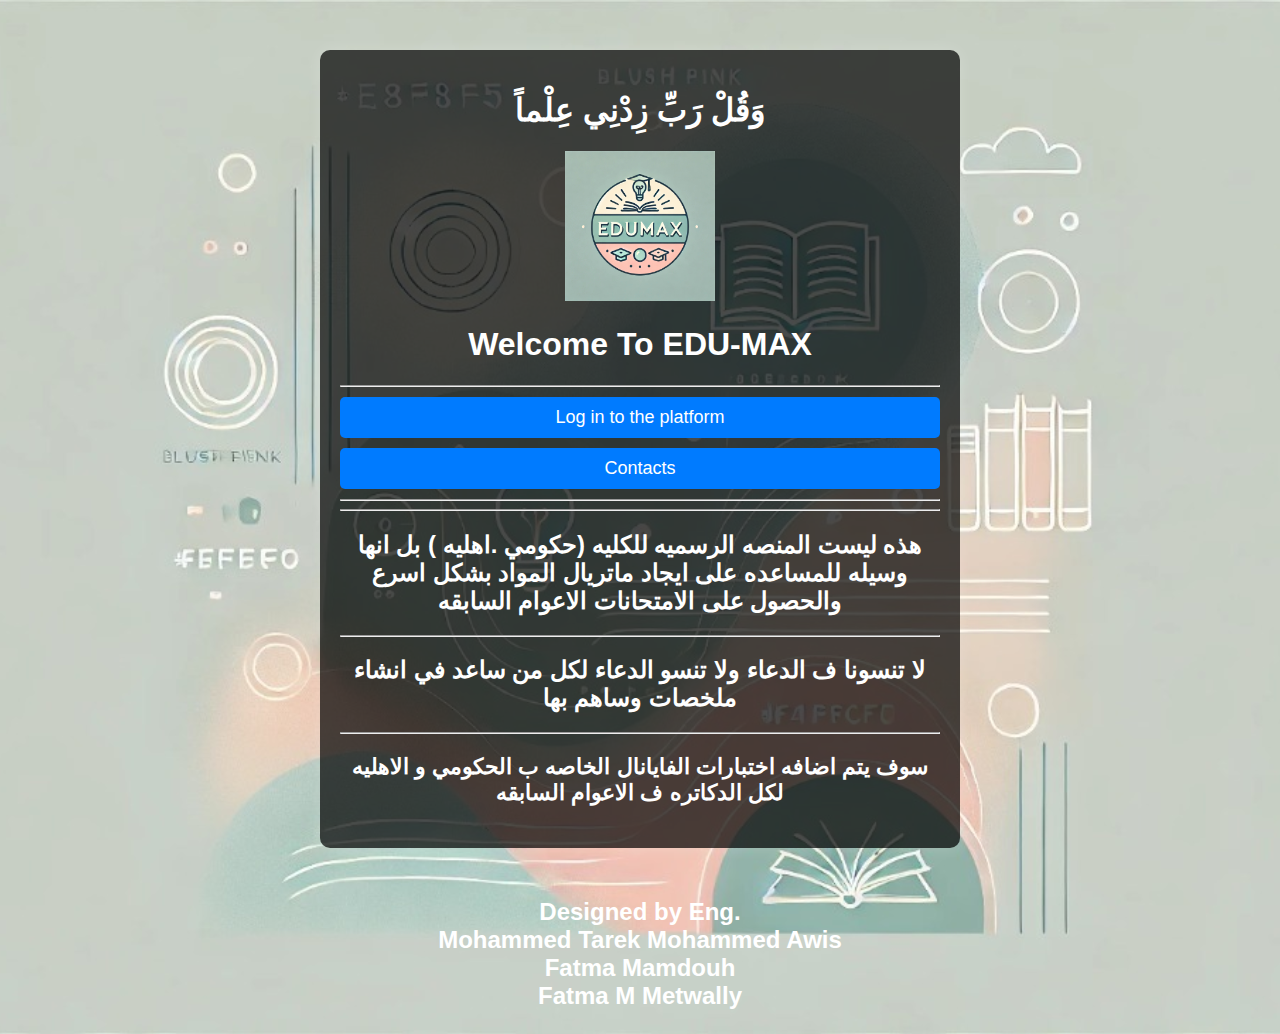
<file: index.html>
<!DOCTYPE html>
<html lang="ar">
<head>
    <meta charset="UTF-8">
    <meta name="viewport" content="width=device-width, initial-scale=1.0">
    <title>المنصة التعليمية</title>
    <link rel="stylesheet" href="style.css">
</head>
<body>

    <div class="container">
      <h1>وَقُلْ رَبِّ زِدْنِي عِلْماً</h1>


        <img src="logo.jpg" class="logo" alt="لوجو المنصة">
        <h1>Welcome To EDU-MAX</h1>

        <hr>

        <button class="navigate-btn" data-page="platform.html">Log in to the platform</button>
        <button class="navigate-btn" data-page="contact.html">Contacts</button>
        <hr><hr>
        <h2>هذه ليست المنصه الرسميه للكليه (حكومي .اهليه ) بل انها وسيله للمساعده على ايجاد ماتريال المواد بشكل اسرع والحصول على الامتحانات الاعوام السابقه  </h2>
        <hr>
        <h2>لا تنسونا ف الدعاء ولا تنسو الدعاء لكل من ساعد في انشاء ملخصات وساهم بها </h2>
        <hr>
        <h3>سوف يتم اضافه اختبارات الفايانال الخاصه ب الحكومي و الاهليه لكل الدكاتره ف الاعوام السابقه</h3>
      </div>
    </div>

    <script src="script.js"></script>
    <h2><p>Designed by Eng. <br> Mohammed Tarek Mohammed Awis <br> Fatma Mamdouh <br> Fatma  M Metwally</p></h2>

</body>
</html>
</file>
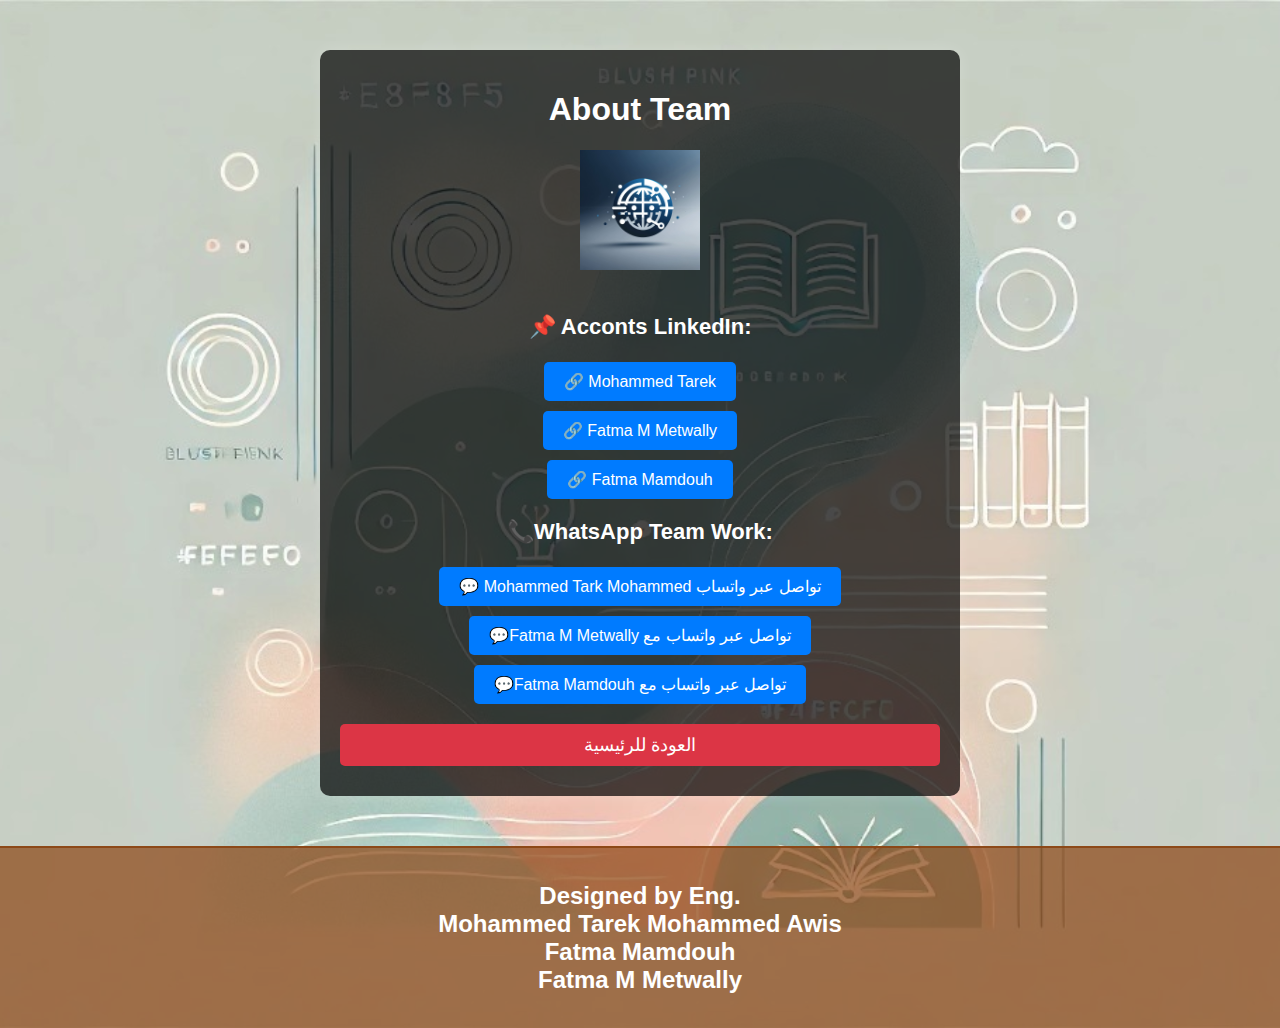
<file: contact.html>
<!DOCTYPE html>
<html lang="ar">
<head>
    <meta charset="UTF-8">
    <meta name="viewport" content="width=device-width, initial-scale=1.0">
    <title>اتصل بنا</title>
    <link rel="stylesheet" href="style.css">
</head>
<body>

    <div class="container">
        <h1>About Team</h1>

        <img src="download.png" class="contact-logo" alt="اتصل بنا">

        <h3>📌 Acconts LinkedIn:</h3>
        <div class="contact-list">
            <a href="https://www.linkedin.com/in/mohammed-tarek-mohammed-b45259356?lipi=urn%3Ali%3Apage%3Ad_flagship3_profile_view_base_contact_details%3BmtPtE1pyS3uF32eHmhi6EQ%3D%3D">🔗 Mohammed Tarek</a>
            <a href="https://www.linkedin.com/in/fatma-m-metwally-614ab0331?lipi=urn%3Ali%3Apage%3Ad_flagship3_profile_view_base_contact_details%3Bj0SQpfV3Sj2YjUX7b4JtUg%3D%3D">🔗 Fatma M Metwally</a>
            <a href="https://www.linkedin.com/in/fatma-mamdouh-b58011343?lipi=urn%3Ali%3Apage%3Ad_flagship3_profile_view_base_contact_details%3BCrwlaTV%2BTxCF7h2HcLrgMw%3D%3D">🔗 Fatma Mamdouh</a>
        </div>

        <h3>📞WhatsApp Team Work:</h3>
        <div class="contact-list">
          <a href="https://wa.me/+201284621015" target="_blank" class="btn whatsapp-btn">💬 Mohammed Tark Mohammed تواصل عبر واتساب</a>
          <a href="https://wa.me/+201123486834" target="_blank" class="btn whatsapp-btn">💬Fatma M Metwally تواصل عبر واتساب مع </a>
          <a href="https://wa.me/+201143148633" target="_blank" class="btn whatsapp-btn">💬Fatma Mamdouh تواصل عبر واتساب مع   </a>

        </div>

        <button class="navigate-btn back-btn" data-page="index.html">العودة للرئيسية</button>
    </div>

    <script src="script.js"></script>
    <footer>
    <h2><p>Designed by Eng. <br> Mohammed Tarek Mohammed Awis <br> Fatma Mamdouh <br> Fatma  M Metwally</p></h2>
</footer>

</body>
</html>
</file>
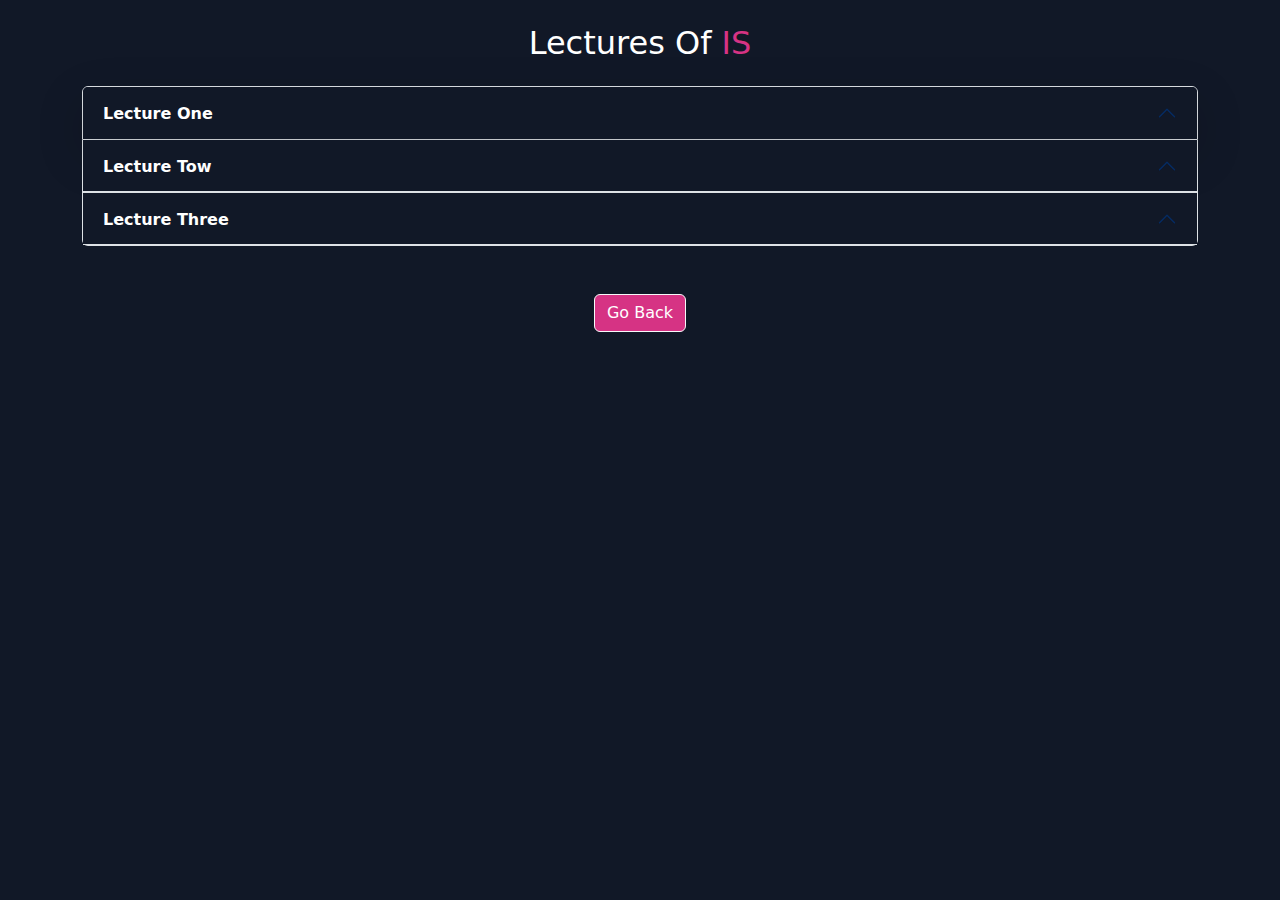
<file: index-is-lec.html>
<!DOCTYPE html>
<html lang="ar">
<head>
    <meta charset="UTF-8">
    <meta name="viewport" content="width=device-width, initial-scale=1.0">
    <title>Academy BSU</title>

    <link rel="stylesheet" href="https://cdn.jsdelivr.net/npm/bootstrap@5.3.0/dist/css/bootstrap.min.css">
    <link rel="stylesheet" href="css/style.css">  <!-- must be bottom to make over read -->
</head>
<body class="text-white container-fluid">

<div class="container mt-4">

    <h2 class="text-center mb-4">Lectures Of <span style="color: #d63384 ;">IS</span> </h2>

    <div class="accordion" id="courseAccordion">

        <!-- **********************Lecture One********************************* -->
        <div class="accordion-item  text-white">
            <h2 class="accordion-header ">
                <button class="accordion-button fw-bold  text-white shadow-lg" type="button" data-bs-toggle="collapse" data-bs-target="#lec1">
                    Lecture One
                </button>
            </h2>

            <div id="lec1" class="accordion-collapse collapse" data-bs-parent="#courseAccordion">
                <div class="accordion-body">
                    <h5>📄 Downloade File of LEC 1  </h5>
                    <a href="./IS_FILS-lec/1- ملف شرح أول وثاني محاضرة (1 - 21).pdf" class="btn btn-primary" download>تنزيل ملف المحاضرة الأولى</a>

                    <h5 class="mt-3 fs-6">🎥 To Know More Informations About Your Lectures Watch This Videos </h5>
                    <ul>
                        <li><a href="https://youtu.be/K6PqA8xtMV0?si=gCeNGdZOxKn9pdpk" target="_blank" class="text-warning">|IS-|Chapter 1|Introduction to Information Systems (Mohamed El Desouki‬‏)|</a></li>

                    </ul>

                    <h5 class="mt-3 mb-md-3">📝 Summary For Lecture One </h5>
                    <a href="./IS_FILS-lec/1- ملخص شرح أول محاضرة.pdf" class="btn btn-primary me-md-5" download>تنزيل ملخص شرح المحاضرةالأولى </a>

                    <a href="./IS_FILS-lec/2- ملخص آخر لشرح أول محاضرة.pdf" class="btn btn-primary" download>تنزيل ملخص أخر لشرح المحاضره الأولى </a>

                    <p class="text-center mt-3 mb-3">هذا هو ملخص  حول المفاهيم الأساسية التي ستساعدك على فهم أساسيات المحاضرة الأولى  </p>
                </div>
            </div>
        </div> <!-- /lec 1 -->


       <!-- ********************* Lecture Tow********************************** -->

        <div class="accordion-item  text-white">
            <h2 class="accordion-header ">
                <button class="accordion-button fw-bold  text-white" type="button" data-bs-toggle="collapse" data-bs-target="#lec2">
                    Lecture Tow
                </button>
            </h2>

            <div id="lec2" class="accordion-collapse collapse" data-bs-parent="#courseAccordion">
                <div class="accordion-body">
                    <h5>📄 Downloade File of LEC 2  </h5>

                    <a href="./IS_FILS-lec/1- ملف شرح أول وثاني محاضرة (1 - 21).pdf" class="btn btn-primary" download>تنزيل ملف المحاضرة الثانية</a>

                    <h5 class="mt-3">📝 Summary For Lecture Tow </h5>
                    <a href="./IS_FILS-lec/3- ملخص شرح ثاني محاضرة.pdf" class="btn btn-primary" download>ننزيل ملخص شرح ثانى محاضره </a>
                    <p class="text-center mt-3 mb-3">هذا هو ملخص المحاضرة حول المفاهيم الأساسية التي ستساعدك على فهم أساسيات  المحاضرة الثانية</p>
                </div>
            </div>
        </div> <!-- /lec 2 -->
 <!-- ***********************  Lecture Three******************************** -->
 <div class="accordion-item  text-white">
        <h2 class="accordion-header ">
            <button class="accordion-button fw-bold  text-white" type="button" data-bs-toggle="collapse" data-bs-target="#lec3">
                Lecture Three
            </button>
        </h2>

        <div id="lec3" class="accordion-collapse collapse" data-bs-parent="#courseAccordion">
            <div class="accordion-body">
                <h5>📄 Downloade File of LEC 3  </h5>
                <a href="./IS_FILS-lec/2- ملف شرح ثالث محاضرة (27- 56).pdf" class="btn btn-primary" download>Download PDF</a>

                <p class="text-center mt-3 mb-3">هذا هو ملخص المحاضرة حول المفاهيم الأساسية التي ستساعدك على فهم أساسيات المحاضرة الثالثة </p>
            </div>
        </div>
    </div> <!-- /lec 3 -->
 <!-- ******************************************************* -->
























    </div> <!--/accordion -->
    <a href="platform.html" class="text-center text-decoration-none d-flex justify-content-center"><button class="btn text-white btn-outline-light m-5 d-block  " style="background-color: #d63384;">Go Back</button></a>
</div> <!--/container -->

<script src="https://cdn.jsdelivr.net/npm/bootstrap@5.3.0/dist/js/bootstrap.bundle.min.js"></script>

</body>
</html>
</file>
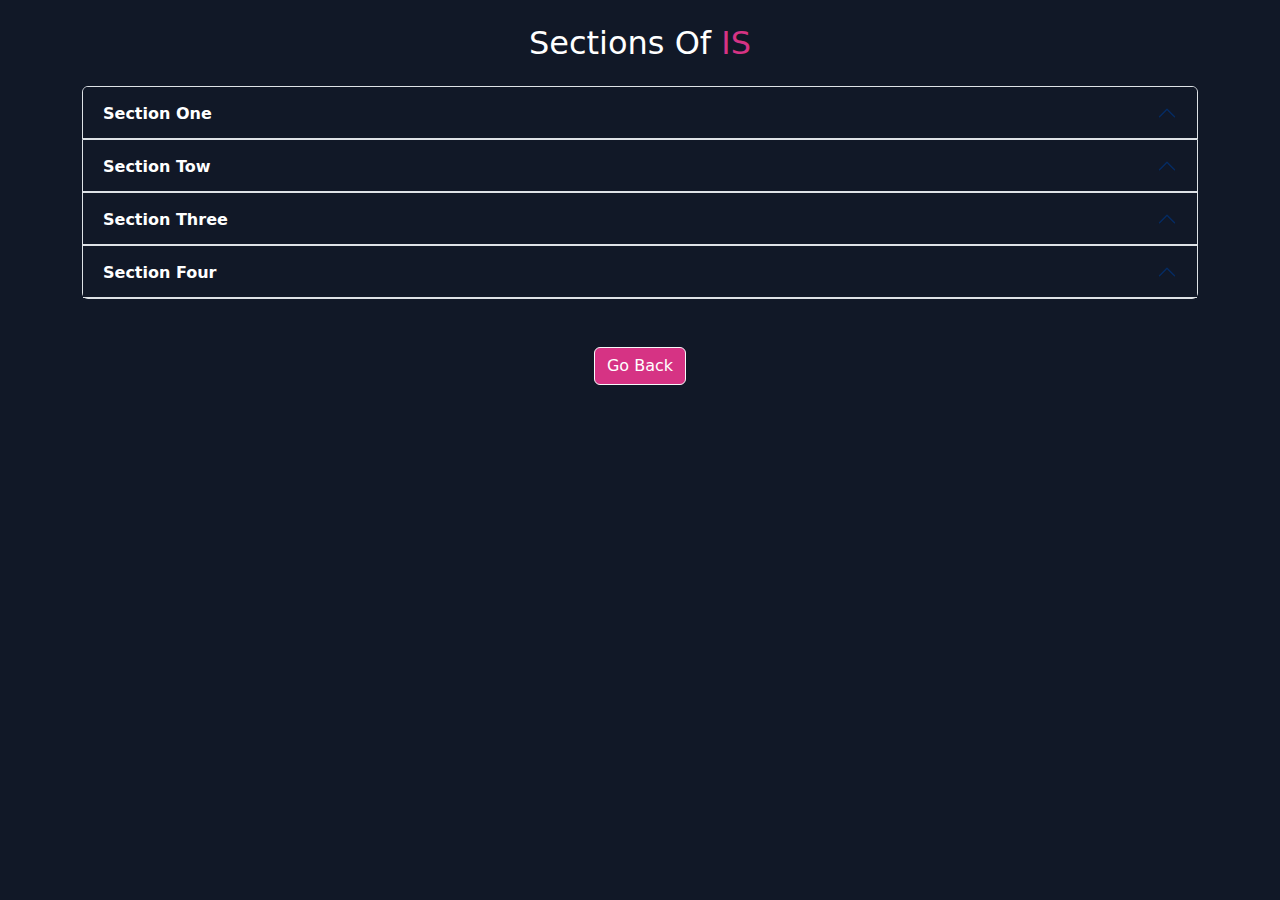
<file: index-is-sec.html>
<!DOCTYPE html>
<html lang="ar">
<head>
    <meta charset="UTF-8">
    <meta name="viewport" content="width=device-width, initial-scale=1.0">
    <title>Academy BSU</title>

    <link rel="stylesheet" href="https://cdn.jsdelivr.net/npm/bootstrap@5.3.0/dist/css/bootstrap.min.css">
    <link rel="stylesheet" href="css/style.css">  <!-- must be bottom to make over read -->
</head>
<body class="text-white container-fluid">

<div class="container mt-4">

    <h2 class="text-center mb-4">Sections Of <span style="color: #d63384 ;">IS</span> </h2>

    <div class="accordion" id="courseAccordion">

        <!-- ****************** Section One************************************* -->
        <div class="accordion-item  text-white">
            <h2 class="accordion-header ">
                <button class="accordion-button fw-bold  text-white" type="button" data-bs-toggle="collapse" data-bs-target="#lec1">
                    Section One
                </button>
            </h2>

            <div id="lec1" class="accordion-collapse collapse" data-bs-parent="#courseAccordion">
                <div class="accordion-body">
                    <h5>📄 Downloade File of Section1 </h5>
                    <a href="./IS_FILS-sec/1_ملخص_شرح_أول_وثاني_سكشن_من_م_مروة.pdf" class="btn btn-primary" download>تنزيل ملخص شرح أول وثاني سكشن من م / مروة أبو الخير</a>
                    <a href="./IS_FILS-sec/Section (1) .pdf " class="btn btn-primary " download> ملف السيكشن الاول ل م/ مريهان عاطف</a>

                    <p class="text-center mt-3 mb-3">هذا هو ملخص حول المفاهيم الأساسية التي ستساعدك على فهم أساسيات السيكشن الأول  </p>
                </div>
            </div>
        </div> <!-- /sec1 -->


       <!-- ********************* Section Tow********************************** -->

        <div class="accordion-item  text-white">
            <h2 class="accordion-header ">
                <button class="accordion-button fw-bold  text-white" type="button" data-bs-toggle="collapse" data-bs-target="#lec2">
                    Section Tow
                </button>
            </h2>

            <div id="lec2" class="accordion-collapse collapse" data-bs-parent="#courseAccordion">
                <div class="accordion-body">
                    <h5>📄 Downloade File of Section2  </h5>
                    <a href="./IS_FILS-sec/1_ملخص_شرح_أول_وثاني_سكشن_من_م_مروة.pdf" class="btn btn-primary mb-md-4 mb-sm-4 mb-lg-0 me-lg-2" download>تنزيل ملخص شرح أول وثاني سكشن من م / مروة أبو الخير</a>

                    <a href="./IS_FILS-sec/3_ملخص_أول_يوم_عملي_من_م_مروة_أبو_الخير.pdf" class="btn btn-primary" download>ملخص أول يوم عملى م/ مروة أبو الخير </a>

                    <h5 class="mt-3 fs-6">🎥 To Know More Informations About Your Lectures Watch This  </h5>
                    <ul>
                        <li><a href="https://youtu.be/QYKnX2VFkH8?si=Racbwe2huBO0LtMC" target="_blank" class="text-warning">أفضل شرح لل (ERD) </a></li>
                    </ul>

                    <p class="text-center mt-3 mb-3">هذا هو ملخص حول المفاهيم الأساسية التي ستساعدك على فهم أساسيات السيكشن الثانى </p>
                </div>
            </div>
        </div> <!-- /sec 2 -->
 <!-- *********************** Section Three******************************** -->
 <div class="accordion-item  text-white">
        <h2 class="accordion-header ">
            <button class="accordion-button fw-bold  text-white" type="button" data-bs-toggle="collapse" data-bs-target="#lec3">
                    Section Three
            </button>
        </h2>

        <div id="lec3" class="accordion-collapse collapse" data-bs-parent="#courseAccordion">
            <div class="accordion-body">
                <h5>📄 Downloade File of Section3  </h5>
                <a href="./IS_FILS-sec/3_ملف_شرح_ثالث_ورابع_سكشن_من_م_أبانوب_جرجس.pdf" class="btn btn-primary" download> (Data Base)تنزيل ملف تالت سيكشن من م/ أبانوب</a>

                <h5 class="mt-3 fs-6">🎥 To Know More Informations About Your Lectures Watch This  </h5>
                <ul>
                    <li><a href="./IS_FILS-sec/1_فيديو_شرح_ثالث_سكشن_من_م_أبانوب_جرجس.mp4"  class="text-warning">فيديو شرح تالت سيكشن من م/ أبانوب</a></li>

                </ul>

                <h5 class="mt-3">📝 Summary For Lecture Three </h5>
                <a href="./IS_FILS-sec/2_ملخص_شرح_ثالث_سكشن_من_م_مروة_أبو_الخير.pdf" class="btn btn-primary" download>ملخص شرح تالت سيكشن من م/ مروه أبو الخبر </a>

                <p class="text-center mt-3 mb-3">هذا هو ملخص حول المفاهيم الأساسية التي ستساعدك على فهم أساسيات السيكشن الثالث </p>
            </div>
        </div>
    </div> <!-- /sec 3 -->
 <!-- *******************Section Four************************************ -->
 <div class="accordion-item  text-white">
    <h2 class="accordion-header ">
        <button class="accordion-button fw-bold  text-white" type="button" data-bs-toggle="collapse" data-bs-target="#lec4">
                Section Four
        </button>
    </h2>

    <div id="lec4" class="accordion-collapse collapse" data-bs-parent="#courseAccordion">
        <div class="accordion-body">
            <h5>📄 Downloade File of Section4  </h5>
            <a href="./IS_FILS-sec/3_ملف_شرح_ثالث_ورابع_سكشن_من_م_أبانوب_جرجس.pdf" class="btn btn-primary" download>تنزيل ملف تالت و رابع سيكشن من م/ أبانوب</a>

            <h5 class="mt-3 fs-6">🎥 To Know More Informations About Your Lectures Watch This  </h5>
            <ul>
                <li><a href="./IS_FILS-sec/2_فيديو_شرح_رابع_سكشن_من_م_أبانوب_جرجس.mp4"  class="text-warning">فيديو شرح رابع سيكشن من م/ أبانوب</a></li>

            </ul>

            <p class="text-center mt-3 mb-3">هذا هو ملخص حول المفاهيم الأساسية التي ستساعدك على فهم أساسيات السيكشن الرايع </p>
        </div>
    </div>
</div> <!-- /sec 4 -->























    </div> <!--/accordion -->
    <a href="platform.html" class="text-center text-decoration-none d-flex justify-content-center"><button class="btn text-white btn-outline-light m-5 d-block  " style="background-color: #d63384;">Go Back</button></a>
</div> <!--/container -->

<script src="https://cdn.jsdelivr.net/npm/bootstrap@5.3.0/dist/js/bootstrap.bundle.min.js"></script>

</body>
</html>
</file>
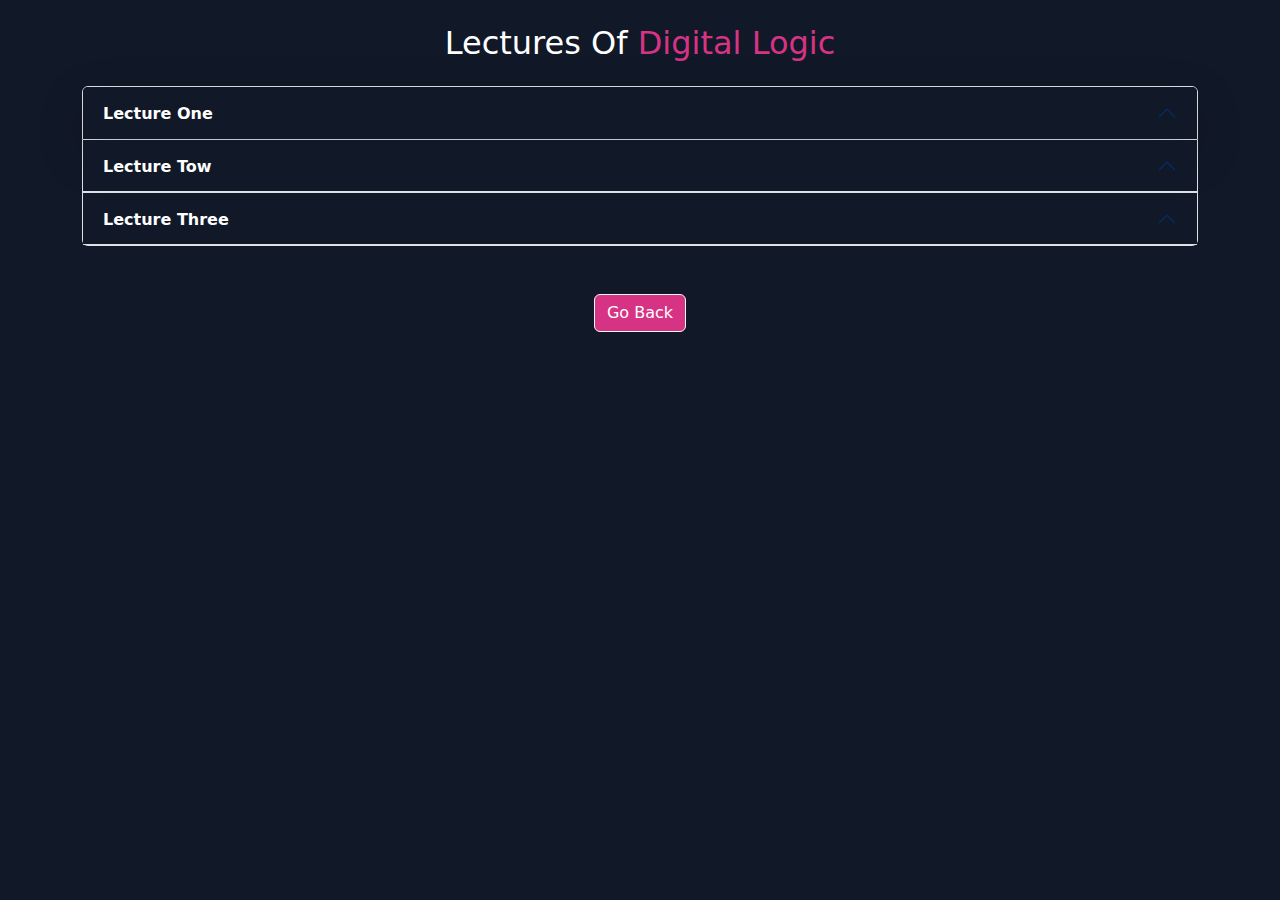
<file: index-logic-lec.html>
<!DOCTYPE html>
<html lang="ar">
<head>
    <meta charset="UTF-8">
    <meta name="viewport" content="width=device-width, initial-scale=1.0">
    <title>Academy BSU</title>

    <link rel="stylesheet" href="https://cdn.jsdelivr.net/npm/bootstrap@5.3.0/dist/css/bootstrap.min.css">
    <link rel="stylesheet" href="css/style.css">  <!-- must be bottom to make over read -->
</head>
<body class="text-white container-fluid">

<div class="container mt-4">

    <h2 class="text-center mb-4">Lectures Of <span style="color: #d63384 ;">Digital Logic </span> </h2>

    <div class="accordion" id="courseAccordion">

        <!-- ******************* Lecture One************************************ -->
        <div class="accordion-item  text-white">
            <h2 class="accordion-header ">
                <button class="accordion-button fw-bold  text-white shadow-lg" type="button" data-bs-toggle="collapse" data-bs-target="#lec1">
                    Lecture One
                </button>
            </h2>

            <div id="lec1" class="accordion-collapse collapse" data-bs-parent="#courseAccordion">
                <div class="accordion-body">
                    <h5>📄 Downloade File of LEC 1  </h5>
                    <a href="./LOGIC_files-lec/1- ملف شرح أول محاضرة.pdf" class="btn btn-primary" download>تنزيل ملف المحاضرة الأولى</a>
                    <h2></h2>
                    <a href="./LOGIC_files-lec/digital logic .pdf" class="btn btn-primary" download>digital logic pdf </a>
                    <h2></h2>-
                    <a href="./LOGIC_files-lec/كتاب ديجيتال لوجيك (1).pdf" class="btn btn-primary" download>Another digital logic pdf </a>
                    <h5 class="mt-3 fs-6">🎥 To Know More Informations About Your Lectures Watch This Videos </h5>
                    <ul>
                        <p>Digital System & Computer Systems </p>
                        <li><a href="https://youtu.be/8u_doj8CO1E?si=wPsTFe_BjircOXbT" target="_blank" class="text-warning">Part 1 : Logic Circuit Design #01 Numbering Systems Decimal Binary HEX انظمة الترقيم: عشرى ثنائى ثمانى ستعشرى
                            </a></li>
                            <li><a href="" target="_blank" class="text-warning">Part 2 : Logic Circuit Design #02 Numbering Systems Decimal to / from Binary انظمة ترقيم: تحويل عشرى و ثنائى
                                </a></li>
                                <li><a href="https://youtu.be/ShbCYuomKzc?si=5Bv33rOxcxQ8ICF1" target="_blank" class="text-warning">Part 3 : Logic Circuit Design #03 Numbering Systems Decimal to / from Hexadecimal تحويل ارقام عشرية و ستعشرية
                            <li><a href="https://youtu.be/mayNND1WZkE?si=ud4mkD9PUvHSgaH1" target="_blank" class="text-warning">Part 4 : Logic Circuit Design #04 Numbering Systems Decimal to / from Octal تحويل ارقام عشرية و ثمانية
                            </a></li>
                                </a></li>
                            <li><a href="https://youtu.be/7S3VPc3t2H0?si=OcbzWVJ4V4cc4oho" target="_blank" class="text-warning">Part 5 : Logic Circuit Design #05 Numbering System Binary Hexadecimal Octal تحويل ارقام ثنائية ستعشرية ثمانية
                                </a></li>
                            <li><a href="https://youtu.be/E5C1EYmVsI4?si=Ly9PtSyq8b34Y-s3" target="_blank" class="text-warning">Part 6 : Logic Circuit Design #06 Digital Signal & Binary? Binary Addition Subtraction جمع طرح ارقام ثنائية
                                </a></li>
                            <li><a href="https://youtu.be/sDj2mWKBXAA?si=1IBr2TGpEU-4TR9K" target="_blank" class="text-warning">Part 7 : Logic Circuit Design #07 Sign representation, subtract two's complement مكمل ثنائى طرح ارقام ثنائية
                                </a></li>
                            <li><a href="https://youtu.be/3KOTPBrvrNg?si=ZDE1fHnd1-BybFG8" target="_blank" class="text-warning">Part 8 : Logic Circuit Design #08 Multiplication, and Division Binary numbers ضرب قسمة ارقام ثنائية
                                </a></li>
                    </ul>

                    <h5 class="mt-3 mb-md-3">📝 Summary For Lecture One </h5>
                    <a href="./LOGIC_files-lec/1- ملخص شرح أول محاضرة.pdf" class="btn btn-primary me-md-5" download>تنزيل ملخص شرح المحاضرةالأولى </a>

                    <p class="text-center mt-3 mb-3">هذا هو ملخص  حول المفاهيم الأساسية التي ستساعدك على فهم أساسيات المحاضرة الأولى  </p>
                </div>
            </div>
        </div> <!-- /lec 1 -->


       <!-- ******************** Lecture Tow*********************************** -->

        <div class="accordion-item  text-white">
            <h2 class="accordion-header ">
                <button class="accordion-button fw-bold  text-white" type="button" data-bs-toggle="collapse" data-bs-target="#lec2">
                    Lecture Tow
                </button>
            </h2>

            <div id="lec2" class="accordion-collapse collapse" data-bs-parent="#courseAccordion">
                <div class="accordion-body">
                    <h5>📄 Downloade File of LEC 2  </h5>
                    <a href="./LOGIC_files-lec/1- ملف شرح ثاني محاضرة (1 - 6).pdf" class="btn btn-primary" download>تنزيل ملف المحاضرة الثانية</a>

                    <h5 class="mt-3 fs-6">🎥 To Know More Informations About Your Lectures Watch This  </h5>
                    <ul>
                        <li><a href="./LOGIC_files-lec/2_فيديو_شرح_تجربة_البوابة_المنطقية_NOT_من_عملي_الPhysics_في_الفصل.mp4" class="text-warning">2_فيديو_شرح_تجربة_البوابة_المنطقية_NOT_من_عملي_الPhysics_في_الفصل.mp4</a></li>
                        <li><a href="./LOGIC_files-lec/3_فيديو_شرح_تجربة_البوابة_المنطقية_AND_من_عملي_الPhysics_في_الفصل.mp4" class="text-warning">3_فيديو_شرح_تجربة_البوابة_المنطقية_AND_من_عملي_الPhysics_في_الفصل.mp4</a></li>
                        <li><a href="./LOGIC_files-lec/4_فيديو_شرح_تجربة_البوابة_المنطقية_OR_من_عملي_الPhysics_في_الفصل.mp4" class="text-warning">4_فيديو_شرح_تجربة_البوابة_المنطقية_OR_من_عملي_الPhysics_في_الفصل.mp4</a></li>
                        <p class="mt-4">Digital Logic and Circuits ::  </p>
                        <li><a href="https://youtu.be/dqnHNPC4EgQ?si=ZR5J_r0GDZ5n5Dl2" class="text-warning">Part 1 (Basics) البوابات (الدوائر) المنطقيه - logic gates</a></li>
                        <li><a href="https://youtu.be/BSbvuh1jZ-U?si=G06YwgSh6qdh8DFe" class="text-warning">Part 1 : Alternative* Logic Circuit Design #10 Logic gates: NOT AND OR NAND NOR XOR XNOR بوابات منطقية عمليات منطقية
                        </a></li>
                        <li><a href="https://youtu.be/qP2aNqdaZOk?si=9uTtEJGjhM0jSbMR" class="text-warning">Part 2 : Alternative* Proteus Lesson 6 Logic gates: NOT, OR, AND, NAND, NOR, XOR, XNOR بروتس بوابات المنطق | بوابات منطقية
                       </a></li>
                       <li><a href="https://youtu.be/qP2aNqdaZOk?si=9uTtEJGjhM0jSbMR" class="text-warning">Part 2 (Basics) : شرح جبر بول Boolean Algebra
                       </a></li>
                       <li><a href="https://youtu.be/mjc3c7GIx6w?si=m_AgcHtWlP9af8bp" class="text-warning">Part1: Alternative* Logic Circuit Design #11 Boolean Algebra: properties & simplification الجبر البولينى خصائص و قوانين
                        </a></li>

                       <li><a href="https://youtu.be/fBF2JidR1nM?si=9v0SAqSkA_wP1fQs" class="text-warning">Part 2 :Alternative* Logic Circuit Design #12 Boolean Algebra: problems & answers الجبر البولينى حل مسائل خصائص و قوانين
                        </a></li>

                    </ul>

                    <h5 class="mt-3">📝 Summary For Lecture Tow </h5>
                    <a href="./LOGIC_files-lec/logic gates.pdf" class="btn btn-primary" download>(Logic Gates) ملخص شرح ال  </a>
                    <p class="text-center mt-3 mb-3">هذا هو ملخص المحاضرة حول المفاهيم الأساسية التي ستساعدك على فهم أساسيات  المحاضرة الثانية</p>
                </div>
            </div>
        </div> <!-- /lec 2 -->
 <!-- **********************   Lecture Three********************************* -->
 <div class="accordion-item  text-white">
        <h2 class="accordion-header ">
            <button class="accordion-button fw-bold  text-white" type="button" data-bs-toggle="collapse" data-bs-target="#lec3">
                Lecture Three
            </button>
        </h2>

        <div id="lec3" class="accordion-collapse collapse" data-bs-parent="#courseAccordion">
            <div class="accordion-body">
                <h5>📄 Downloade File of LEC 3  </h5>
                <a href="./LOGIC_files-lec/ملف شرح ثاني وثالث محاضرة.pdf" class="btn btn-primary" download>ملف شرح ثانى و ثالث محاضرة</a>

                <h5 class="mt-3 fs-6">🎥 To Know More Informations About Your Lectures Watch This  </h5>
                <ul>
                    <p>*روابط فيديوهات لشرح ثالث محاضرة في الDigital logic and design :*</p>
                    <p>*3.  Digital Logic Circuits (Lecture 3) (Basics) :*</p>
                    <li><a href="https://www.youtube.com/watch?v=x-NVP4mJPMU"  class="text-warning"> Part 1 | مكملة الدالة المنطقية Complement of a Logic Function</a></li>
                    <li><a href="https://www.youtube.com/watch?v=XftVpw1NsXo%60%60"  class="text-warning"> Part 2 | Logic : The Karnaugh Map</a></li>
                    <li><a href="https://www.youtube.com/watch?v=HZF_1gH3KTM"  class="text-warning"> Part 3 | Part 1 | Combinational Logic Circuits</a></li>
                    <li><a href="https://www.youtube.com/watch?v=EHRcDfs-rI0"  class="text-warning"> Part 4 | Multiplexer</a></li>
                    <li><a href="https://www.youtube.com/watch?v=LNdoDjFcoYs"  class="text-warning"> Part 5 | Demultiplexer</a></li>
                    <li><a href="https://www.youtube.com/watch?v=oQDhctTAW5M"  class="text-warning"> Part 6 | (شرح مادة تصميم المنطق الرقمي ) Decoder</a></li>
                </ul>
            <h5>*3. Digital Logic Circuits (Lecture 3) (Alternatives) :*</h5>
            <ul>
                    <li><a href="https://www.youtube.com/watch?v=RtLGOw6R7co"  class="text-warning"> Part 1 |  Digital Logic Design | Boolean function , Complement</a></li>
                    <li><a href="https://www.youtube.com/watch?v=otVXerwIgAE"  class="text-warning"> Part 2 | Logic Circuit Design #13 Karnaugh maps vs Boolean: problem simplification</a></li>
                    <li><a href="https://www.youtube.com/watch?v=8UJGQ2PeWa0"  class="text-warning"> Part 3 |  combinational logic</a></li>
                    <li><a href="https://www.youtube.com/watch?v=-T-Y-J0UfZ0"  class="text-warning"> Part 4 | Logic Circuit Design #18 Multiplexers, and Demultiplexers Expansion & Design متعدد الإرسال الرقمي</a></li>
                    <li><a href="https://www.youtube.com/watch?v=swoFRrGcU6Y"  class="text-warning"> Part 5 | Decoder شرح </a></li>
            </ul>
                <p class="text-center mt-3 mb-3">هذا هو ملخص المحاضرة حول المفاهيم الأساسية التي ستساعدك على فهم أساسيات المحاضرة الثالثة </p>
            </div>
        </div>
    </div> <!-- /lec 3 -->
 <!-- ******************************************************* -->






































    </div> <!--/accordion -->
    <a href="platform.html" class="text-center text-decoration-none d-flex justify-content-center"><button class="btn text-white btn-outline-light m-5 d-block  " style="background-color: #d63384;">Go Back</button></a>
</div> <!--/container -->

<script src="https://cdn.jsdelivr.net/npm/bootstrap@5.3.0/dist/js/bootstrap.bundle.min.js"></script>

</body>
</html>
</file>
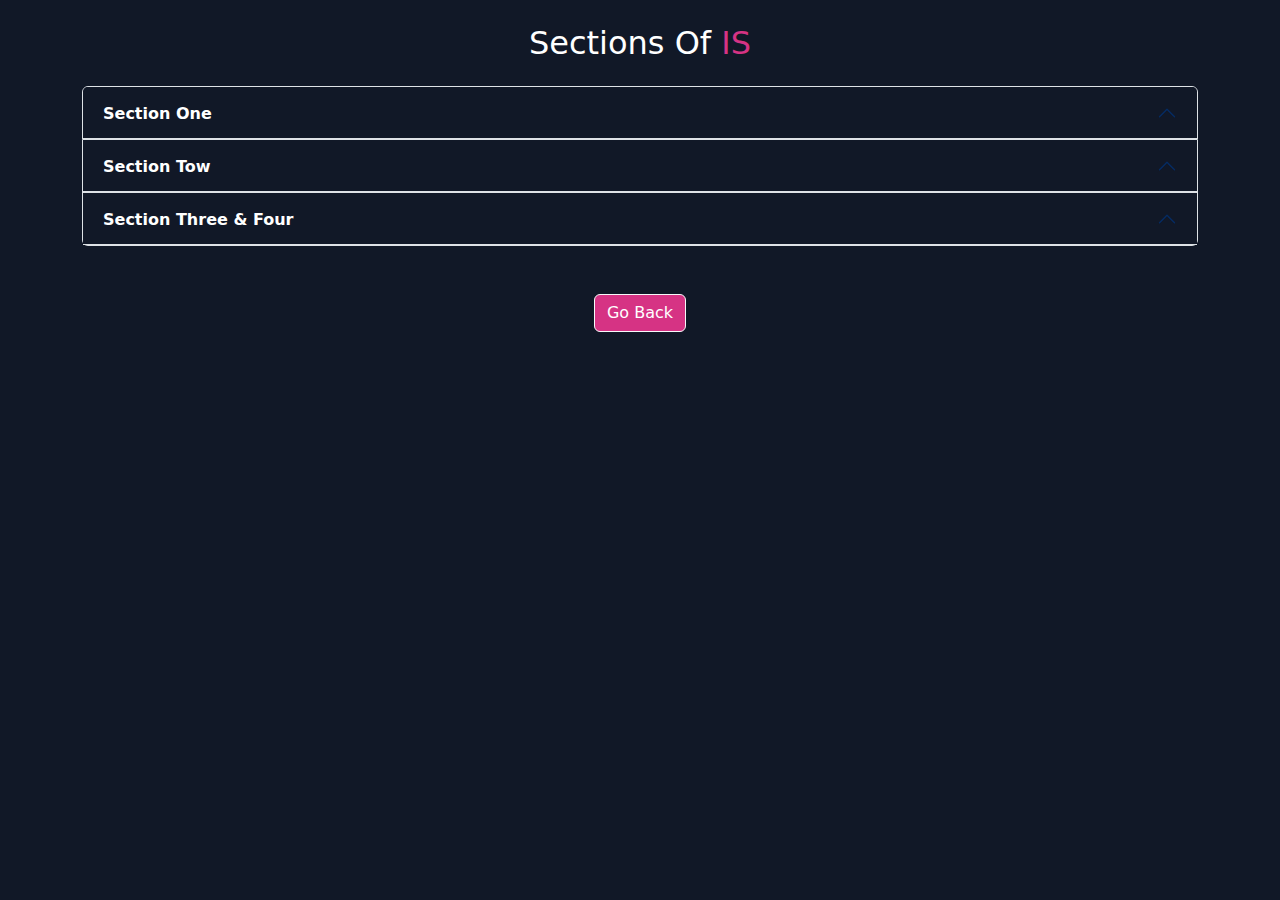
<file: index-logic-sec.html>
<!DOCTYPE html>
<html lang="ar">
<head>
    <meta charset="UTF-8">
    <meta name="viewport" content="width=device-width, initial-scale=1.0">
    <title>Academy BSU</title>

    <link rel="stylesheet" href="https://cdn.jsdelivr.net/npm/bootstrap@5.3.0/dist/css/bootstrap.min.css">
    <link rel="stylesheet" href="css/style.css">  <!-- must be bottom to make over read -->
</head>
<body class="text-white container-fluid">

<div class="container mt-4">

    <h2 class="text-center mb-4">Sections Of <span style="color: #d63384 ;">IS</span> </h2>

    <div class="accordion" id="courseAccordion">

        <!-- ******************Section One************************************* -->
        <div class="accordion-item  text-white">
            <h2 class="accordion-header ">
                <button class="accordion-button fw-bold  text-white" type="button" data-bs-toggle="collapse" data-bs-target="#lec1">
                    Section One
                </button>
            </h2>

            <div id="lec1" class="accordion-collapse collapse" data-bs-parent="#courseAccordion">
                <div class="accordion-body">
                    <h5>📄 Downloade File of Section 1 <span>م/مروه أبو الخير </span> </h5>
                    <a href="./LOGIC_files-sec/1- ملخص شرح أول سكشن من م. روان.pdf" class="btn btn-primary" download>ملخص شرخ أول سيكشن من /روان</a>
                    <ul>
                        <li><a href="./LOGIC_files-sec/1- فيديو شرح أول سكشن من م. جورج.mp4"  class="text-warning">فيديو شرح أول سيكشن من م/جورج</a></li>
                    </ul>

                    <p class="text-center mt-3 mb-3">هذا هو ملخص حول المفاهيم الأساسية التي ستساعدك على فهم أساسيات السيكشن الأول  </p>
                </div>
            </div>
        </div> <!-- /sec 1 -->


       <!-- ********************** Section Tow********************************* -->

        <div class="accordion-item  text-white">
            <h2 class="accordion-header ">
                <button class="accordion-button fw-bold  text-white" type="button" data-bs-toggle="collapse" data-bs-target="#lec2">
                    Section Tow
                </button>
            </h2>

            <div id="lec2" class="accordion-collapse collapse" data-bs-parent="#courseAccordion">
                <div class="accordion-body">
                    <h5>📄 Downloade File of Section 2  </h5>
                    <a href="./LOGIC_files-sec/2- ملف شرح ثاني سكشن من م. جورج.pdf" class="btn btn-primary" download>ملف شرح ثانى سيكشن من م/جورج</a>


                    <h5 class="mt-3">📝 Summary For Section Tow </h5>
                    <a href="./LOGIC_files-sec/2- ملخص شرح ثاني سكشن من م. روان.pdf" class="btn btn-primary" download>ملخص شرح ثانى سيكشن من م/ روان</a>
                    <p class="text-center mt-3 mb-3">هذا هو ملخص حول المفاهيم الأساسية التي ستساعدك على فهم أساسيات السيكشن الثانى </p>
                </div>
            </div>
        </div> <!-- /sec 2 -->
 <!-- ********************Section Three & Four*********************************** -->
 <div class="accordion-item  text-white">
        <h2 class="accordion-header ">
            <button class="accordion-button fw-bold  text-white" type="button" data-bs-toggle="collapse" data-bs-target="#lec3">
                    Section Three & Four
            </button>
        </h2>

        <div id="lec3" class="accordion-collapse collapse" data-bs-parent="#courseAccordion">
            <div class="accordion-body">
                <h5>📄 Downloade File of LEC 3  </h5>
                <a href="./LOGIC_files-sec/3_ملخص_شرح_ثالث_ورابع_سكشن_من_م_روان.pdf" class="btn btn-primary" download>ملخص_شرح_ثالث_ورابع_سكشن_من_م_روان</a>

                <h5 class="mt-3 fs-6">🎥 To Know More Informations About Your Lectures Watch This  </h5>

                <h5 class="mt-3">📝 Summary For Lecture Three </h5>
                <a href="./LOGIC_files-sec/سيكشن 3و4  م روان.pdf" class="btn btn-primary" download>سيكشن 3و4 م/ روان</a>
                <p class="text-center mt-3 mb-3">هذا هو ملخص حول المفاهيم الأساسية التي ستساعدك على فهم أساسيات السيكشن الثالث </p>
            </div>
        </div>
    </div> <!-- /Section Three & Four -->
 <!-- ******************************************************* -->
























    </div> <!--/accordion -->
    <a href="platform.html" class="text-center text-decoration-none d-flex justify-content-center"><button class="btn text-white btn-outline-light m-5 d-block  " style="background-color: #d63384;">Go Back</button></a>
</div> <!--/container -->

<script src="https://cdn.jsdelivr.net/npm/bootstrap@5.3.0/dist/js/bootstrap.bundle.min.js"></script>

</body>
</html>
</file>
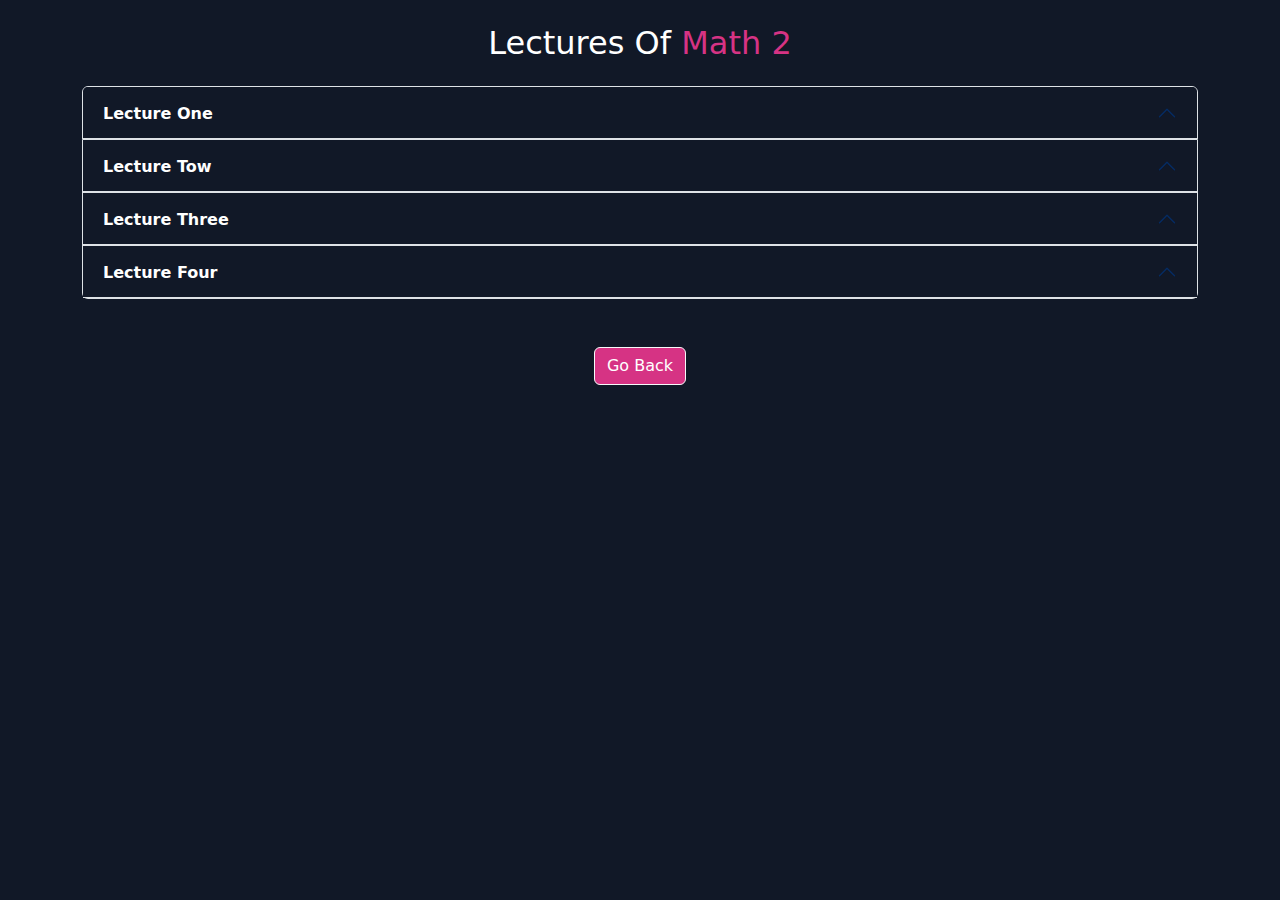
<file: index-math2-lec.html>
<!DOCTYPE html>
<html lang="ar">
<head>
    <meta charset="UTF-8">
    <meta name="viewport" content="width=device-width, initial-scale=1.0">
    <title>Academy BSU</title>

    <link rel="stylesheet" href="https://cdn.jsdelivr.net/npm/bootstrap@5.3.0/dist/css/bootstrap.min.css">
    <link rel="stylesheet" href="css/style.css">  <!-- must be bottom to make over read -->
</head>
<body class="text-white container-fluid">

<div class="container mt-4">

    <h2 class="text-center mb-4">Lectures Of <span style="color: #d63384 ;">Math 2</span> </h2>

    <div class="accordion" id="courseAccordion">

        <!-- *******************Lecture One************************************ -->
        <div class="accordion-item  text-white">
            <h2 class="accordion-header ">
                <button class="accordion-button fw-bold  text-white" type="button" data-bs-toggle="collapse" data-bs-target="#lec1">
                    Lecture One
                </button>
            </h2>

            <div id="lec1" class="accordion-collapse collapse" data-bs-parent="#courseAccordion">
                <div class="accordion-body">
                    <h5>📄 Downloade File of LEC 1  </h5>
                    <a href="./Math2_FILES-lec/1- ملف شرح أول محاضرة.pdf" class="btn btn-primary" download>ملف شرح أول محاضرة </a>
                    <a href="./Math2_FILES-lec/Chapter1 Math2 الاهليه.pdf" class="btn btn-primary" download>ملف شرح شابتر 1 (كتاب الأهلية)</a>
                    <h5 class="mt-3 fs-6">🎥 To Know More Informations About Your Lectures Watch This  </h5>
                    <ul>
                        <p>1. Gauss Elimination Method (Basic)</p>
                        <li><a href=" https://www.youtube.com/watch?v=58XOvwSyU0k&t=883s" target="_blank" class="text-warning">Alternative : 1 طريقة حذف جاوس Gaussian elimination </a></li>
                        <li><a href="https://www.youtube.com/playlist?list=PLlJezEdtuTDBqDtYJwIdLKGrflyPbnN9B" target="_blank" class="text-warning">Alternative  : 2 gauss elimination (linear system) شرح</a></li>
                    </ul>

                    <h5 class="mt-3 mb-md-3">📝 Summary For Lecture One </h5>
                    <a href="./Math2_FILES-lec/1- ملخص شرح أول محاضرة (1).pdf" class="btn btn-primary me-md-5"download>ملخص شرح أول محاضرة </a>


                    <p class="text-center mt-3 mb-3">هذا هو ملخص  حول المفاهيم الأساسية التي ستساعدك على فهم أساسيات المحاضرة الأولى  </p>
                </div>
            </div>
        </div> <!-- /lec 1 -->


       <!-- ************************ Lecture Tow******************************* -->

        <div class="accordion-item  text-white">
            <h2 class="accordion-header ">
                <button class="accordion-button fw-bold  text-white" type="button" data-bs-toggle="collapse" data-bs-target="#lec2">
                    Lecture Tow
                </button>
            </h2>

            <div id="lec2" class="accordion-collapse collapse" data-bs-parent="#courseAccordion">
                <div class="accordion-body">
                    <h5>📄 Downloade File of LEC 2  </h5>
                    <a href="./Math2_FILES-lec/2- ملخص شرح ثاني محاضرة.pdf" class="btn btn-primary mb-sm-3 mb-md-0" download>(Vector Space)ملف شرح تانى محاضرة </a>
                    <a href="./Math2_FILES-lec/lec 2 ( Math2 ).pdf" class="btn btn-primary" download>(Vector Space)ملف أخر شرح تانى محاضرة </a>

                    <h5 class="mt-3 fs-6">🎥 To Know More Informations About Your Lectures Watch This  </h5>
                    <ul>
                        <p>2. Vector Space (Basic)</p>
                        <li><a href="https://youtu.be/yVe2bblBKLg?si=Y_4hwTns215Ol1Lc" target="_blank" class="text-warning">Vector Space شرح كامل بالتفصيل مع امثله كثير وطرق مختلفه للحل
</a></li>

                        <li><a href="https://www.youtube.com/watch?v=yJLYBaKj07I" target="_blank" class="text-warning">الجبر الخطي: 10 خواص لتحقيق فضاء المتجهات vector space</a></li>
                    </ul>

                    <h5 class="mt-3">📝 Summary For Lecture Tow </h5>
                    <a href="./Math2_FILES-lec/3- ملخصات أخرى لشرح ثاني محاضرة.pdf" class="btn btn-primary" download> (Vector Space)ملخص شرح تانى محاضرة </a>

                    <h5 class="mt-3">📝 Another Summary For Lecture One & Tow </h5>
                    <a href="./Math2_FILES-lec/LEC 1,LEC 2 (MATH2).pdf" class="btn btn-primary mb-sm-3 mb-md-0" download> (Vector Space)ملخص شرح تانى محاضرة </a>
                    <a href="./Math2_FILES-lec/Math 2.Z7.pdf" class="btn btn-primary" download> (Vector Space)ملخص شرح تانى محاضرة </a>

                    <p class="text-center mt-3 mb-3">هذا هو ملخص  حول المفاهيم الأساسية التي ستساعدك على فهم أساسيات  المحاضرة الثانية</p>
                </div>
            </div>
        </div> <!-- /lec 2 -->
 <!-- ******************** Lecture Three*********************************** -->


 <div class="accordion-item  text-white">
        <h2 class="accordion-header ">
            <button class="accordion-button fw-bold  text-white" type="button" data-bs-toggle="collapse" data-bs-target="#lec3">
                Lecture Three
            </button>
        </h2>

        <div id="lec3" class="accordion-collapse collapse" data-bs-parent="#courseAccordion">
            <div class="accordion-body">
                <h5>📄 Downloade File of LEC 3  </h5>
                <a href="./Math2_FILES-lec/4- ملف شرح ثالث محاضرة.pdf" class="btn btn-primary" download>ملف شرح تالت محاضرة </a>

                <h5 class="mt-3 fs-6">🎥 To Know More Informations About Your Lectures Watch This  </h5>
                <ul>
                    <p>3. Linear Combination - Linear Independence (Basic) :</p>
                    <li><a href="https://www.youtube.com/watch?v=zsKfHHswyqY" target="_blank" class="text-warning">Part 1 (Linear Combination) :</a></li>
                    <li><a href="https://www.youtube.com/watch?v=9nyT5AzBfT8" target="_blank" class="text-warning">Part 2 (Linear Independence) :</a></li>
                </ul>
                <ul>
                        <p>3. Linear Combination - Linear Independence (Alternative) :</p>
                        <li><a href="https://www.youtube.com/watch?v=mssBIWr5CDQ&t=1160s" target="_blank" class="text-warning">Alternative 1: Linear Combination and Independence</a></li>
                        <li><a href="https://www.youtube.com/watch?v=4WDwcyX6wCQ&t=1363s" target="_blank" class="text-warning">Alternative 2: Linear Combination, Span, Linear Independence ,Basis and Dimension شرح </a></li>
                    </ul>
                <h5 class="mt-3">📝 Summary For Lecture Three </h5>
                <a href="./Math2_FILES-lec/4_ملخص_شرح_ثالث_محاضرة_وثالث_سكشن_من_م_ريهام.pdf" class="btn btn-primary" download>ملخص شرح تالت محاضرة </a>
                <p class="text-center mt-3 mb-3">هذا هو ملخص  حول المفاهيم الأساسية التي ستساعدك على فهم أساسيات المحاضرة الثالثة </p>
            </div>
        </div>
    </div> <!-- /lec 3 -->
 <!-- ************************Lecture Four******************************* -->

 <div class="accordion-item  text-white">
        <h2 class="accordion-header ">
            <button class="accordion-button fw-bold  text-white" type="button" data-bs-toggle="collapse" data-bs-target="#lec4">
                Lecture Four
            </button>
        </h2>

        <div id="lec4" class="accordion-collapse collapse" data-bs-parent="#courseAccordion">
            <div class="accordion-body">
                <h5>📄 Downloade File of LEC 4  </h5>
                <a href="./Math2_FILES-lec/ملف شرح رابع محاضرة ماث 2.pdf" class="btn btn-primary" download>ملف شرح رابع محاضرة </a>

                <h5 class="mt-3 fs-6">🎥 To Know More Informations About Your Lectures Watch This  </h5>
                <ul>
                   <p>4-Bases and Dimension (Basic) </p>
                    <li><a href="https://www.youtube.com/watch?v=cD2KuoNzBVs" target="_blank" class="text-warning"> Basis and Dimension شرح ال </a></li>
                    <p>4. Basis and Dimension (Alternatives) </p>
                    <li><a href="https://www.youtube.com/watch?v=CDwR_SGkin0" target="_blank" class="text-warning"> Alternative 1 : جبر خطى: الاساس والبعد Linear Algebra: Bases and Dimension </a></li>
                    <li><a href= "https://www.youtube.com/watch?v=UQGWqNiXjrM" target="_blank" class="text-warning"> Alternative 2 : (4.5) Basis and dimension . Example 1,2,3,4,5 </a></li>

                    <li><a href= "https://www.youtube.com/watch?v=X4Lu119EQ98%60%60%60" target="_blank" class="text-warning"> Alternative 3 : || Basis & Dimension || جبر خطي١ :: شرح الطالبة رقية الحريري
                    </a></li>
                    <li><a href= "https://www.youtube.com/watch?v=czkcZFCRKfI&t=211s%60%60%60" target="_blank" class="text-warning"> Alternative 4 : م 17/ الجبر الخطي/ البعدوالقاعدة / The dimension and the base
                    </a></li>
                    <li><a href= "https://www.youtube.com/watch?v=4WDwcyX6wCQ&t=983s%60%60%60" target="_blank" class="text-warning"> Alternative 5 : Linear Combination, Span, Linear Independence ,Basis and Dimension شرح
                    </a></li>
                    <li><a href= "https://www.youtube.com/watch?v=79pws-DYGsM%60%60%60" target="_blank" class="text-warning"> Alternative 6 : Linear algebra, ch4, part15(4.7 Bases and Dimensions)</a></li>
                    <li><a href= "https://www.youtube.com/watch?v=YbSb5ah2Mpk" target="_blank" class="text-warning"> Alternative 7 :Basis and Dimension </a></li>

                </ul>
                <p>*5. Row Space and Column Space (Basic) :*</p>
                <p>روابط فيديوهات لشرح آخر جزء من رابع محاضرة </p>

                <ul>
                        <li><a href="https://www.youtube.com/watch?v=imvYwFvKPYM" target="_blank" class="text-warning"> Alternative 1 : Row space, Column space and Null space </a></li>
                        <li><a href= "https://www.youtube.com/watch?v=H9airGkiBJA" target="_blank" class="text-warning"> Alternative 2 :فضاء الاعمدة والسطور والعدم/ row -column-null space  </a></li>

                </ul>
            <p class="text-center mt-3 mb-3">هذا هو ملخص  حول المفاهيم الأساسية التي ستساعدك على فهم أساسيات  المحاضرة الرابعة</p>
            </div>
        </div>
    </div> <!-- /lec 4 -->























    </div> <!--/accordion -->
    <a href="platform.html" class="text-center text-decoration-none d-flex justify-content-center"><button class="btn text-white btn-outline-light m-5 d-block  " style="background-color: #d63384;">Go Back</button></a>
</div> <!--/container -->

<script src="https://cdn.jsdelivr.net/npm/bootstrap@5.3.0/dist/js/bootstrap.bundle.min.js"></script>

</body>
</html>
</file>
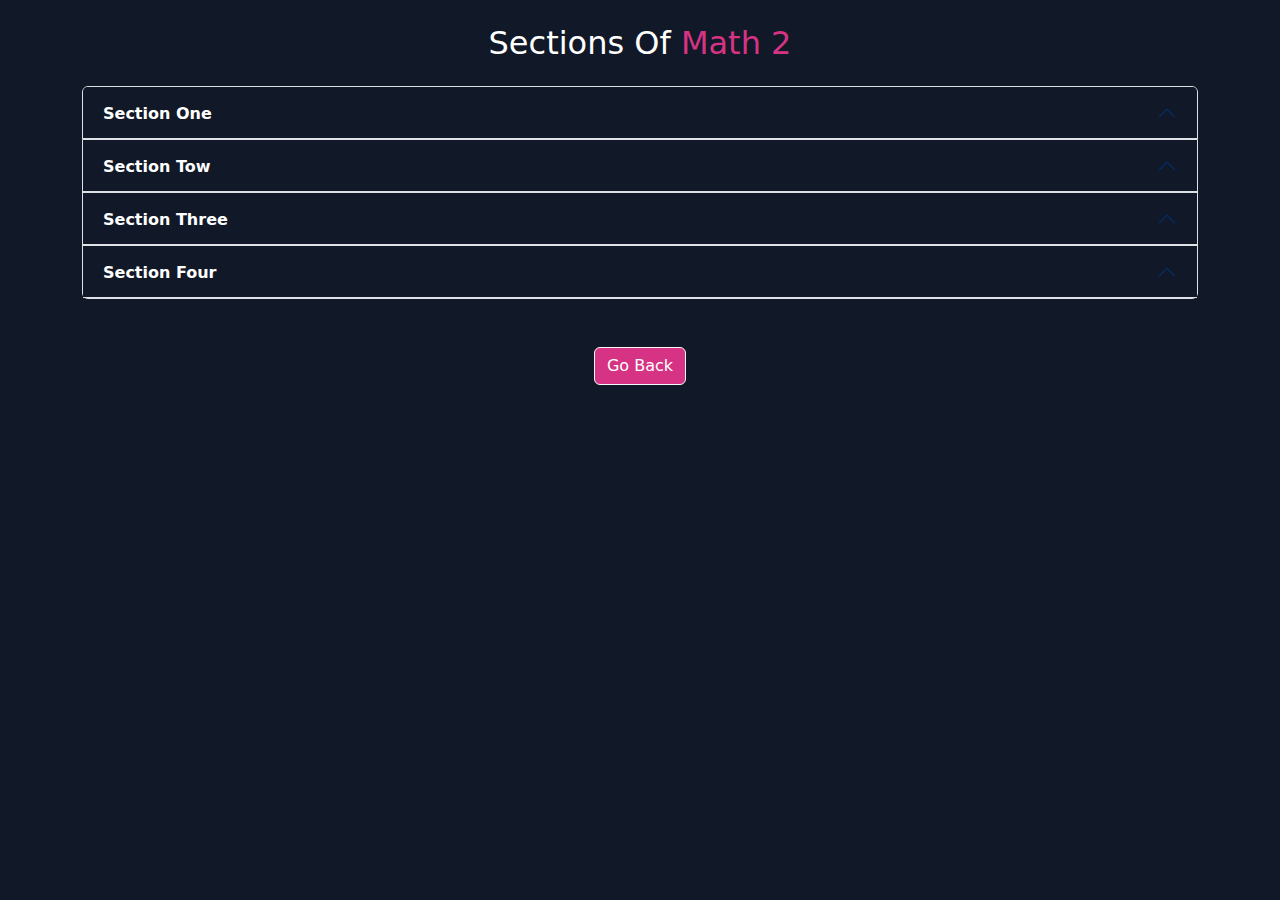
<file: index-math2-sec.html>
<!DOCTYPE html>
<html lang="ar">
<head>
    <meta charset="UTF-8">
    <meta name="viewport" content="width=device-width, initial-scale=1.0">
    <title>Academy BSU</title>

    <link rel="stylesheet" href="https://cdn.jsdelivr.net/npm/bootstrap@5.3.0/dist/css/bootstrap.min.css">
    <link rel="stylesheet" href="css/style.css">  <!-- must be bottom to make over read -->
</head>
<body class="text-white container-fluid">

<div class="container mt-4">

    <h2 class="text-center mb-4">Sections Of <span style="color: #d63384 ;">Math 2</span> </h2>

    <div class="accordion" id="courseAccordion">

        <!-- ******************* Section One************************************ -->
        <div class="accordion-item  text-white">
            <h2 class="accordion-header ">
                <button class="accordion-button fw-bold  text-white" type="button" data-bs-toggle="collapse" data-bs-target="#lec1">
                    Section One
                </button>
            </h2>

            <div id="lec1" class="accordion-collapse collapse" data-bs-parent="#courseAccordion">
                <div class="accordion-body">
                    <h5>📄 Downloade File of Section1 </h5>
                    <a href="./Math2_FILES-sec/1- ملخص شرح أول سكشن من م. ريهام.pdf" class="btn btn-primary" download>ملخص شرح أول سيكشن من بشمهندسة ريهام</a>
                    <h2></h2>
                    <a href="./Math2_FILES-sec/1_ملف_شرح_أول_سكشن_من_م_ريهام_يشمل_شرح_أول_محاضرة.pdf" class="btn btn-primary" download>  ملخص شرح اخر لأول سيكشن من بشمهندسة ريهام و محتوى المحاضرة الأولى </a>



                    <h5 class="mt-3 mb-md-3">📝 Summary For Section One </h5>

                    <a href="./Math2_FILES-sec/2_ملخص_آخر_لشرح_أول_سكشن_من_م_ريهام.pdf" class="btn btn-primary" download>ملخص ل شرح أول سيكشن يشمهندسة ريهام</a>

                    <p class="text-center mt-3 mb-3">هذا هو ملخص حول المفاهيم الأساسية التي ستساعدك على فهم أساسيات السيكشن الأول  </p>
                </div>
            </div>
        </div> <!-- /sec 1 -->


       <!-- ************************Section Tow******************************* -->

        <div class="accordion-item  text-white">
            <h2 class="accordion-header ">
                <button class="accordion-button fw-bold  text-white" type="button" data-bs-toggle="collapse" data-bs-target="#lec2">
                    Section Tow
                </button>
            </h2>

            <div id="lec2" class="accordion-collapse collapse" data-bs-parent="#courseAccordion">
                <div class="accordion-body">
                    <h5>📄 Downloade File of Section2  </h5>
                    <a href="./Math2_FILES-sec/3_ملف_شرح_ثاني_سكشن_من_م_ريهام_يشمل_شرح_ثاني_محاضرة.pdf" class="btn btn-primary mb-md-4 mb-sm-4 mb-lg-0 me-lg-2" download>ملف شرح تانى سيكشن بشمهندسة ريهام</a>
                    <a href="./Math2_FILES-sec/3_ملف_شرح_ثاني_سكشن_من_م_ريهام_يشمل_شرح_ثاني_محاضرة.pdf" class="btn btn-primary mb-md-4 mb-sm-4 mb-lg-0 me-lg-2" download>ملف شرح اخر تانى سيكشن بشمهندسة ريهام</a>

                    <h5 class="mt-3">📝 Summary For Section Tow </h5>
                    <a href="./Math2_FILES-sec/3- ملخص شرح ثاني سكشن من م. ريهام.pdf" class="btn btn-primary" download>ملخص شرح تانى سيكشن بشمهندسة ريهام</a>

                    <p class="text-center mt-3 mb-3">هذا هو ملخص حول المفاهيم الأساسية التي ستساعدك على فهم أساسيات السيكشن الثانى </p>
                </div>
            </div>
        </div> <!-- /sec 2 -->
 <!-- ********************** Section Three********************************* -->
 <div class="accordion-item  text-white">
        <h2 class="accordion-header ">
            <button class="accordion-button fw-bold  text-white" type="button" data-bs-toggle="collapse" data-bs-target="#lec3">
                    Section Three
            </button>
        </h2>

        <div id="lec3" class="accordion-collapse collapse" data-bs-parent="#courseAccordion">
            <div class="accordion-body">
                <h5>📄 Downloade File of Section3  </h5>
                <a href="./Math2_FILES-sec/ملف شرح ثالث سكشن من م. ريهام.pdf" class="btn btn-primary" download> ملف شرح ثالث سيكشن بشمهندسة ريهام</a>

                <h5 class="mt-3">📝 Summary For Lecture Three </h5>
                <a href="./Math2_FILES-sec/4_ملخص_شرح_ثالث_محاضرة_وثالث_سكشن_من_م_ريهام_1.pdf" class="btn btn-primary" download>ملخص شرح ثالث سيكشن  </a>

                <p class="text-center mt-3 mb-3">هذا هو ملخص حول المفاهيم الأساسية التي ستساعدك على فهم أساسيات السيكشن الثالث </p>
            </div>
        </div>
    </div> <!-- /sec 3 -->
 <!-- ********************Section Four*********************************** -->
 <div class="accordion-item  text-white">
    <h2 class="accordion-header ">
        <button class="accordion-button fw-bold  text-white" type="button" data-bs-toggle="collapse" data-bs-target="#lec4">
                Section Four
        </button>
    </h2>

    <div id="lec4" class="accordion-collapse collapse" data-bs-parent="#courseAccordion">
        <div class="accordion-body">
            <h5>📄 Downloade File of Section4  </h5>
            <a href="./Math2_FILES-sec/4_ملف_شرح_رابع_سكشن_من_م_ريهام_يشمل_شرح_رابع_محاضرة.pdf" class="btn btn-primary" download>ملف شرح رابع سيكشن بشمهندسة ريهام</a>

        <p class="text-center mt-3 mb-3">هذا هو ملخص حول المفاهيم الأساسية التي ستساعدك على فهم أساسيات السيكشن الرابع </p>
        </div>
    </div>
</div> <!-- /sec 4 -->























    </div> <!--/accordion -->
    <a href="platform.html" class="text-center text-decoration-none d-flex justify-content-center"><button class="btn text-white btn-outline-light m-5 d-block  " style="background-color: #d63384;">Go Back</button></a>
</div> <!--/container -->

<script src="https://cdn.jsdelivr.net/npm/bootstrap@5.3.0/dist/js/bootstrap.bundle.min.js"></script>

</body>
</html>
</file>
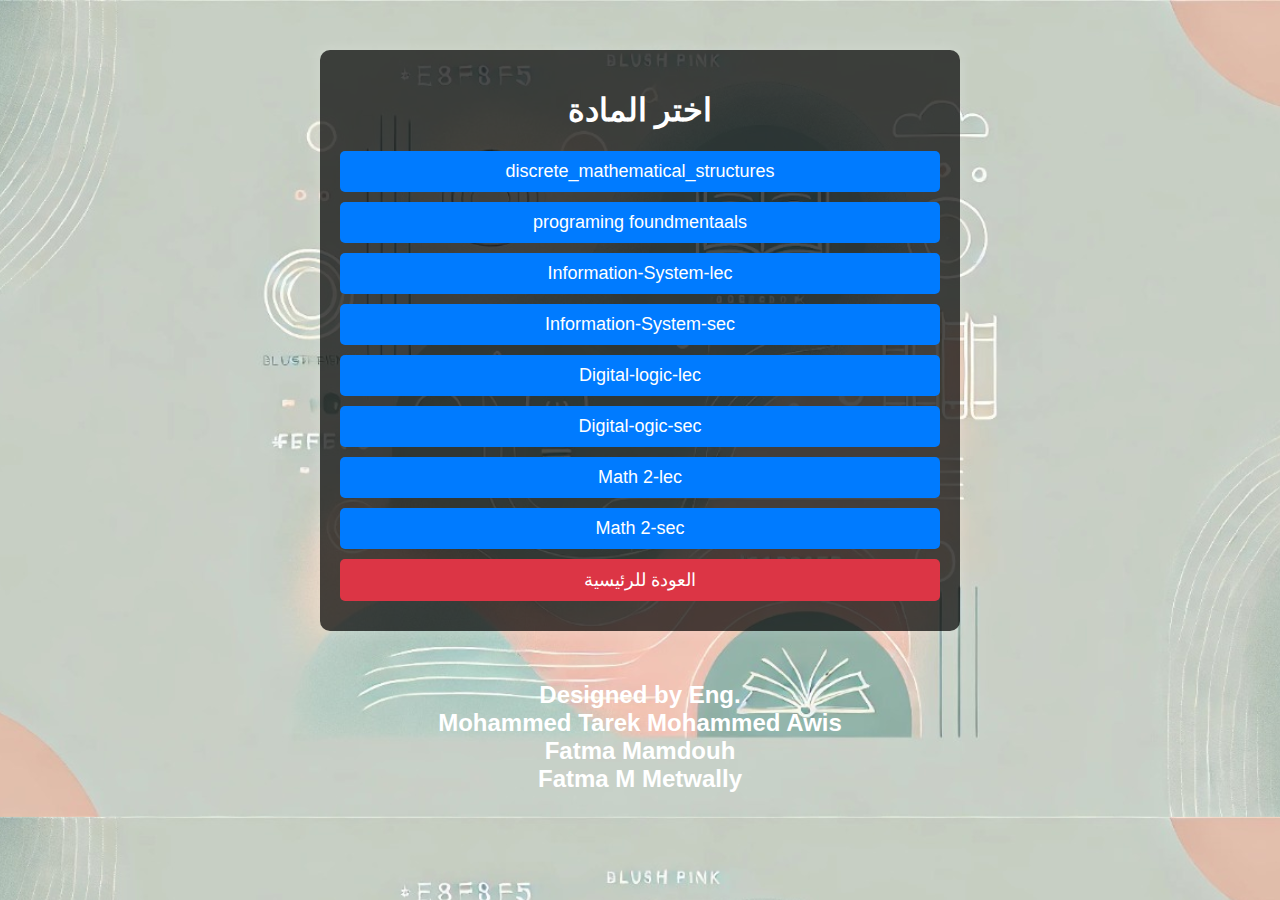
<file: platform.html>
<!DOCTYPE html>
<html lang="ar">
<head>
    <meta charset="UTF-8">
    <meta name="viewport" content="width=device-width, initial-scale=1.0">
    <title>المنصة التعليمية - المواد</title>
    <link rel="stylesheet" href="style.css">
</head>
<body>

    <div class="container">
        <h1>اختر المادة</h1>
        <button class="navigate-btn" data-page="subject1.html">discrete_mathematical_structures</button>
        <button class="navigate-btn" data-page="subject2.html">programing foundmentaals</button>
        <button class="navigate-btn" data-page="index-is-lec.html">Information-System-lec</button>
        <button class="navigate-btn" data-page="index-is-sec.html">Information-System-sec</button>
        <button class="navigate-btn" data-page="index-logic-lec.html">Digital-logic-lec</button>
        <button class="navigate-btn" data-page="index-logic-sec.html">Digital-ogic-sec</button>
        <button class="navigate-btn" data-page="index-math2-lec.html">Math 2-lec</button>
        <button class="navigate-btn" data-page="index-math2-sec.html">Math 2-sec</button>


        <button class="navigate-btn back-btn" data-page="index.html">العودة للرئيسية</button>
    </div>

    <script src="script.js"></script>
    <h2><p>Designed by Eng. <br> Mohammed Tarek Mohammed Awis <br> Fatma Mamdouh <br> Fatma  M Metwally</p></h2>

</body>
</html>
</file>
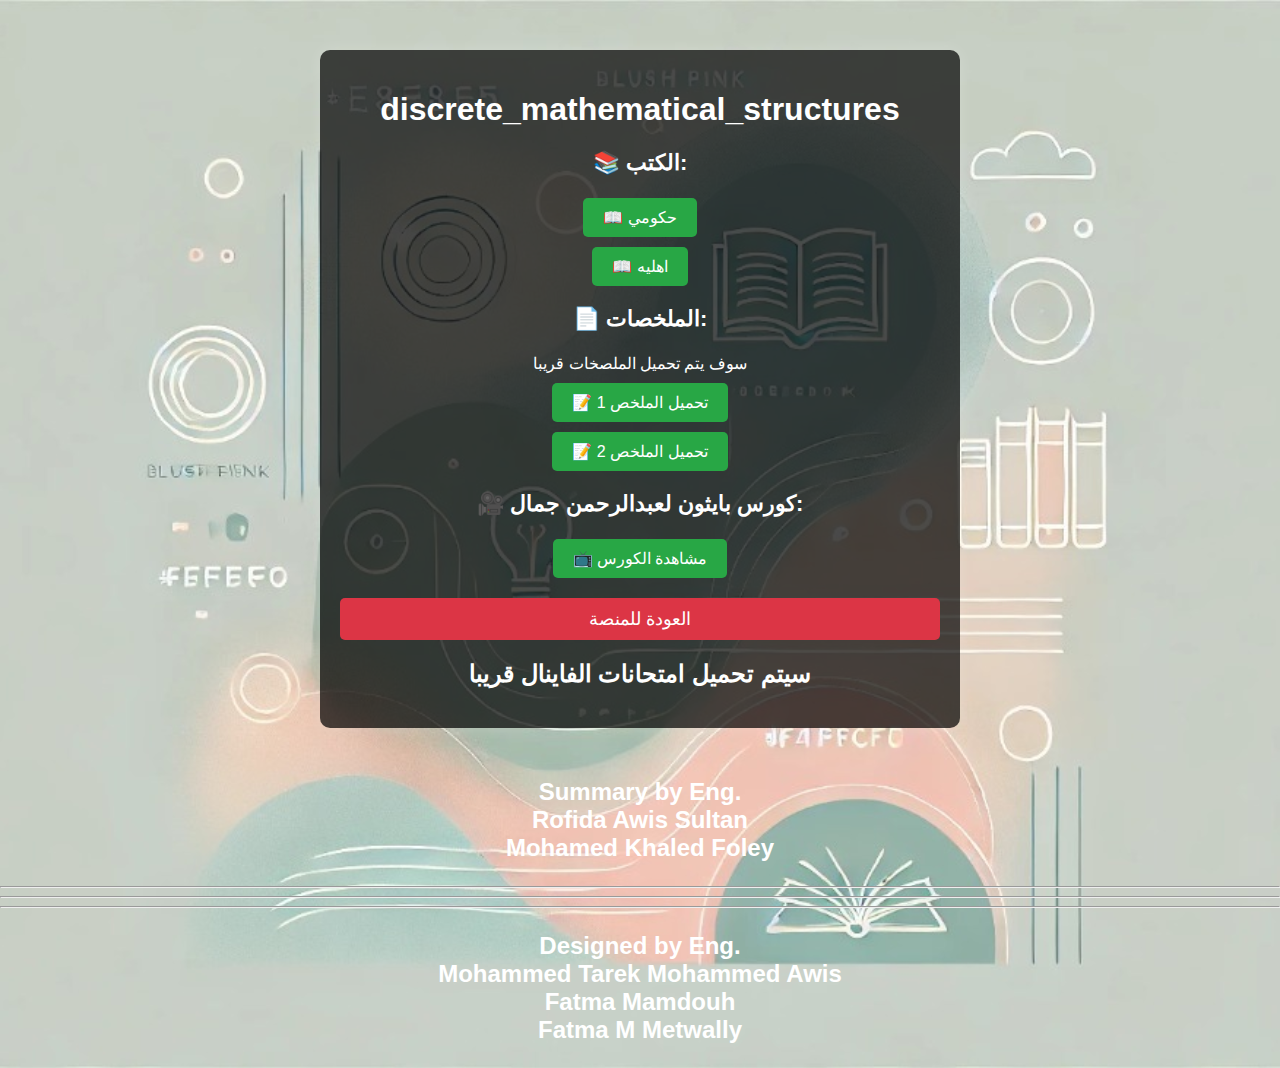
<file: subject1.html>
<!DOCTYPE html>
<html lang="ar">
<head>
    <meta charset="UTF-8">
    <meta name="viewport" content="width=device-width, initial-scale=1.0">
    <title>discrete_mathematical_structures</title>
    <link rel="stylesheet" href="style.css">
</head>
<body>

    <div class="container">
        <h1>discrete_mathematical_structures</h1>

        <h3>📚 الكتب:</h3>
        <div class="content-list">
            <a href="discrete_mathematical_structures_4ed_.djvu.pdf" target="_blank">📖 حكومي </a>
            <a href="discritet\كتاب ديسكريت.pdf" target="_blank">📖 اهليه </a>

        </div>

        <h3>📄 الملخصات:</h3>
        <div class="content-list">
          سوف يتم تحميل الملصخات قريبا
            <a href="resources/summary1.pdf" target="_blank">📝 تحميل الملخص 1</a>
            <a href="resources/summary2.pdf" target="_blank">📝 تحميل الملخص 2</a>
        </div>

        <h3>🎥 كورس بايثون لعبدالرحمن جمال:</h3>
        <div class="content-list">
            <a href="https://youtu.be/eeRw__TlgmQ?si=93LDGdh9k7xdTr4N" target="_blank">📺 مشاهدة الكورس</a>
        </div>


        <button class="navigate-btn back-btn" data-page="platform.html">العودة للمنصة</button>
        <h2>سيتم تحميل امتحانات الفاينال قريبا</h2>
    </div>
    <h2><p>Summary by Eng. <br> Rofida Awis Sultan  <br>   Mohamed Khaled Foley </p></h2>
    <hr><hr><hr>
    <h2><p>Designed by Eng. <br> Mohammed Tarek Mohammed Awis <br> Fatma Mamdouh <br> Fatma  M Metwally</p></h2>

    <script src="script.js"></script>
</body>
</html>
</file>
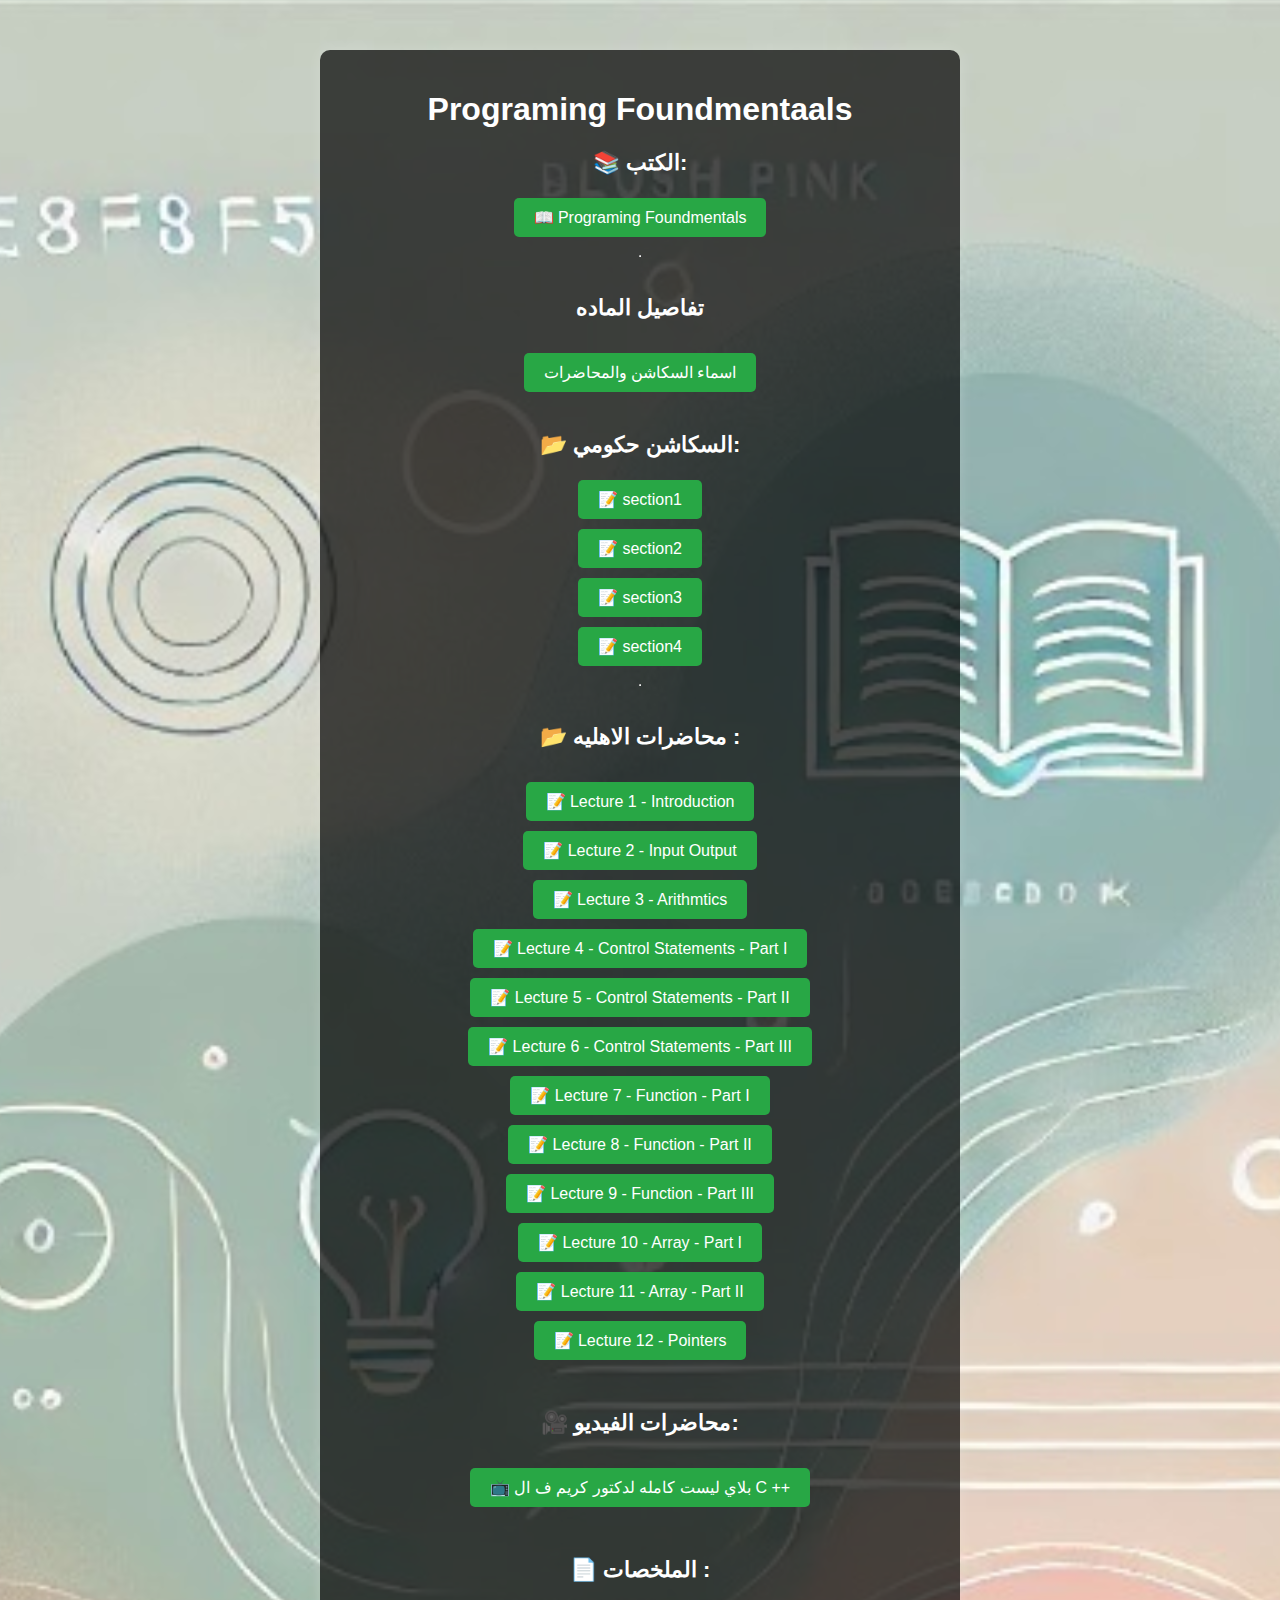
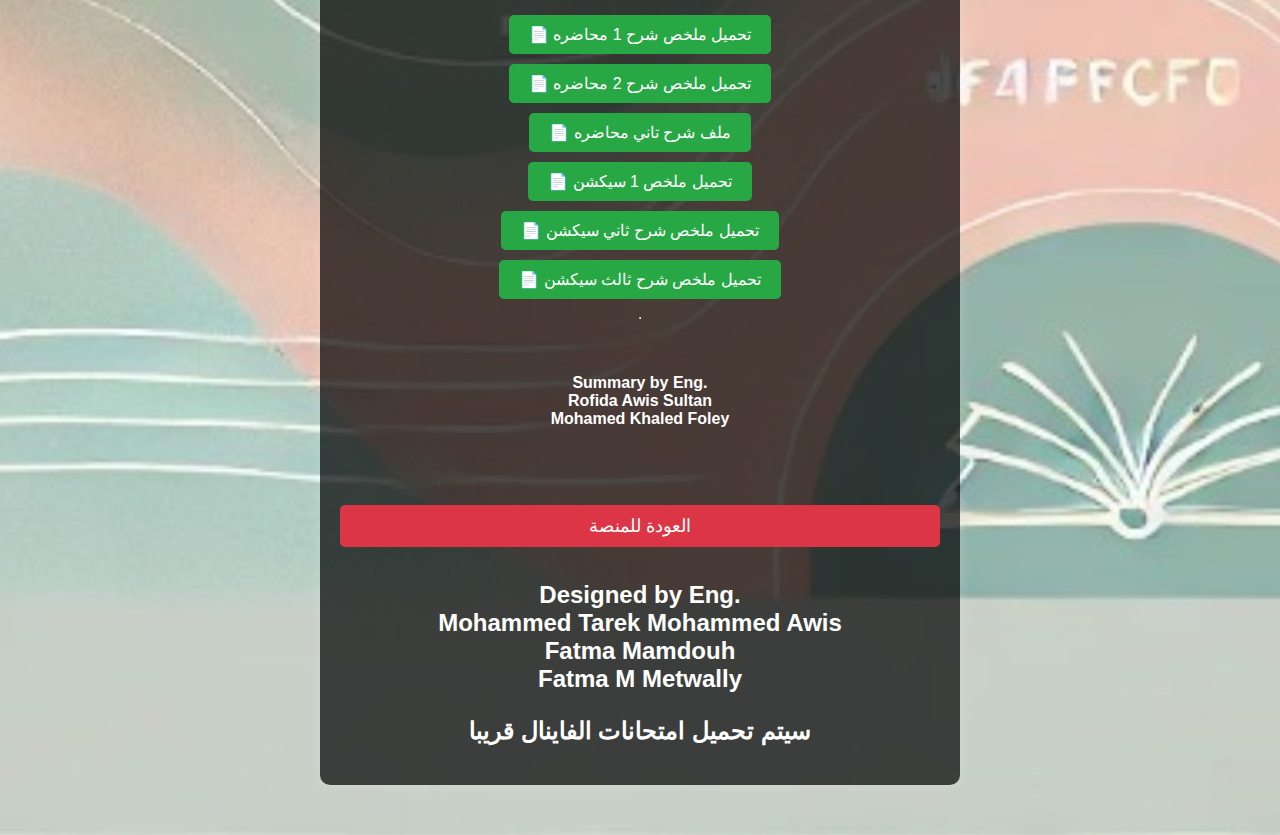
<file: subject2.html>
<!DOCTYPE html>
<html lang="ar">
<head>
    <meta charset="UTF-8">
    <meta name="viewport" content="width=device-width, initial-scale=1.0">
    <title>Programing Foundmentals</title>
    <link rel="stylesheet" href="style.css">
</head>
<body>

    <div class="container">
        <h1>Programing Foundmentaals</h1>

        <h3>📚 الكتب:</h3>
        <div class="content-list">
            <a href="أساسيات البرمجة - Programming Fundamentals-20250320T010213Z-001\Programming Concepts with C++.pdf" target="_blank">📖 Programing Foundmentals</a>
            <hr>
            <h3>تفاصيل الماده</h3>
            <div class="contact-list">
              <a href="أساسيات البرمجة - Programming Fundamentals-20250320T010213Z-001\التفاصيل.pdf">اسماء السكاشن والمحاضرات</a>

            </div>
        </div>

        <h3>📂 السكاشن حكومي:</h3>
        <div class="content-list">
            <a href="programing\Section 1.pdf" target="_blank">📝 section1</a>
            <a href="programing\Section 2.pdf" target="_blank">📝 section2</a>
            <a href="programing\section 3.pdf" target="_blank">📝 section3</a>
            <a href="programing\section 4.pdf" target="_blank">📝 section4</a>
<hr>
<h3>📂  محاضرات الاهليه :</h3>
<div class="content-list">
    <a href="أساسيات البرمجة - Programming Fundamentals-20250320T010213Z-001\Lectures\Lectures\Lecture 1 - Introduction.pptx" target="_blank">📝 Lecture 1 - Introduction</a>
    <a href="أساسيات البرمجة - Programming Fundamentals-20250320T010213Z-001\Lectures\Lectures\Lecture 2 - Input Output.pptx" target="_blank">📝 Lecture 2 - Input Output</a>
    <a href="أساسيات البرمجة - Programming Fundamentals-20250320T010213Z-001\Lectures\Lectures\Lecture 3 - Arithmtics.pptx" target="_blank">📝 Lecture 3 - Arithmtics</a>
    <a href="أساسيات البرمجة - Programming Fundamentals-20250320T010213Z-001\Lectures\Lectures\Lecture 4 - Control Statements - Part I.pptx" target="_blank">📝 Lecture 4 - Control Statements - Part I</a>
    <a href="أساسيات البرمجة - Programming Fundamentals-20250320T010213Z-001\Lectures\Lectures\Lecture 5 - Control Statements - Part II.pptx" target="_blank">📝 Lecture 5 - Control Statements - Part II</a>
    <a href="أساسيات البرمجة - Programming Fundamentals-20250320T010213Z-001\Lectures\Lectures\Lecture 6 - Control Statements - Part III.pptx" target="_blank">📝 Lecture 6 - Control Statements - Part III</a>
    <a href="أساسيات البرمجة - Programming Fundamentals-20250320T010213Z-001\Lectures\Lectures\Lecture 7 - Function - Part I.pptx" target="_blank">📝 Lecture 7 - Function - Part I</a>
    <a href="أساسيات البرمجة - Programming Fundamentals-20250320T010213Z-001\Lectures\Lectures\Lecture 8 - Function - Part II.pptx" target="_blank">📝 Lecture 8 - Function - Part II</a>
    <a href="أساسيات البرمجة - Programming Fundamentals-20250320T010213Z-001\Lectures\Lectures\Lecture 9 - Function - Part III.pptx" target="_blank">📝 Lecture 9 - Function - Part III</a>
    <a href="أساسيات البرمجة - Programming Fundamentals-20250320T010213Z-001\Lectures\Lectures\Lecture 10 - Array - Part I.pptx" target="_blank">📝 Lecture 10 - Array - Part I</a>
    <a href="أساسيات البرمجة - Programming Fundamentals-20250320T010213Z-001\Lectures\Lectures\Lecture 11 - Array - Part II.pptx" target="_blank">📝 Lecture 11 - Array - Part II</a>
    <a href="أساسيات البرمجة - Programming Fundamentals-20250320T010213Z-001\Lectures\Lectures\Lecture 12 - Pointers.pptx" target="_blank">📝 Lecture 12 - Pointers </a>

        </div>

        <h3>🎥 محاضرات الفيديو:</h3>
        <div class="content-list">
            <a href="https://youtube.com/playlist?list=PLp2eAGIFKMEWePxaDmEYE5yS6a9JQMbNs&si=pWyMe6DcjgCzxG5d" target="_blank">📺 بلاي ليست كامله لدكتور كريم ف ال C ++</a>
        </div>



        <h3>📄  الملخصات :</h3>
        <div class="content-list">
            <a href="أساسيات البرمجة - Programming Fundamentals-20250320T010213Z-001\أساسيات البرمجة - Programming Fundamentals\1- المحاضرات وملخصاتها - Lectures and its Summaries\2- الملخصات - Summaries\1- ملخص شرح أول محاضرة.pdf" target="_blank">📄 تحميل ملخص شرح 1 محاضره</a>
            <a href="أساسيات البرمجة - Programming Fundamentals-20250320T010213Z-001\أساسيات البرمجة - Programming Fundamentals\1- المحاضرات وملخصاتها - Lectures and its Summaries\2- الملخصات - Summaries\2- ملخص شرح ثاني محاضرة.pdf" target="_blank">📄 تحميل ملخص شرح 2 محاضره</a>
            <a href="أساسيات البرمجة - Programming Fundamentals-20250320T010213Z-001\أساسيات البرمجة - Programming Fundamentals\1- المحاضرات وملخصاتها - Lectures and its Summaries\1- المحاضرات - Lectures\1- ملف شرح ثاني محاضرة.pdf" target="_blank">📄 ملف شرح تاني محاضره</a>
            <a href="أساسيات البرمجة - Programming Fundamentals-20250320T010213Z-001\أساسيات البرمجة - Programming Fundamentals\2- السكاشن وملخصاتها - Sections and its Summaries\2- الملخصات - Summaries\1- ملخص شرح أول سكشن من م. ميرهان.pdf" target="_blank">📄 تحميل ملخص 1 سيكشن</a>
            <a href="أساسيات البرمجة - Programming Fundamentals-20250320T010213Z-001\أساسيات البرمجة - Programming Fundamentals\2- السكاشن وملخصاتها - Sections and its Summaries\2- الملخصات - Summaries\2- ملخص شرح ثاني سكشن من م. ميرهان.pdf" target="_blank">📄 تحميل ملخص شرح ثاني سيكشن</a>
            <a href="أساسيات البرمجة - Programming Fundamentals-20250320T010213Z-001\أساسيات البرمجة - Programming Fundamentals\2- السكاشن وملخصاتها - Sections and its Summaries\2- الملخصات - Summaries\3- ملخص شرح ثالث سكشن من م. ميرهان.pdf" target="_blank">📄 تحميل ملخص شرح ثالث سيكشن</a>
<hr>
<h4><p>Summary by Eng. <br> Rofida Awis Sultan  <br>   Mohamed Khaled Foley  </p></h4>
        </div>

        <button class="navigate-btn back-btn" data-page="platform.html">العودة للمنصة</button>
    </div>
    <h2><p>Designed by Eng. <br> Mohammed Tarek Mohammed Awis <br> Fatma Mamdouh <br> Fatma  M Metwally</p></h2>
<h2>سيتم تحميل امتحانات الفاينال قريبا</h2>
    <script src="script.js"></script>
</body>
</html>
</file>
<file: style.css>
body {
    font-family: Arial, sans-serif;
    text-align: center;
    background-image: url("back.jpg");
    background-size: cover;
    background-position: center;
    color: white;
    margin: 0;
    padding: 0;
    opacity: 0;
    transform: translateY(-10px);
    transition: opacity 1s ease-out, transform 1s ease-out;
}

.container {
    margin: 50px auto;
    background: rgba(0, 0, 0, 0.7);
    padding: 20px;
    border-radius: 10px;
    width: 80%;
    max-width: 600px;
    box-shadow: 0 0 15px rgba(255, 255, 255, 0.2);
}

.logo {
    width: 150px;
    animation: bounce 1.5s infinite;
}

@keyframes bounce {
    0%, 100% { transform: translateY(0); }
    50% { transform: translateY(-10px); }
}

button {
    display: block;
    width: 100%;
    margin: 10px auto;
    padding: 10px 20px;
    font-size: 18px;
    background-color: #007bff;
    color: white;
    border: none;
    cursor: pointer;
    border-radius: 5px;
    transition: 0.3s;
}

button:hover {
    background-color: #0056b3;
    transform: scale(1.05);
}

.back-btn {
    background-color: #dc3545;
}

.back-btn:hover {
    background-color: #a71d2a;
}

.animate {
    opacity: 0;
    transform: translateY(20px);
    transition: opacity 0.8s ease-out, transform 0.8s ease-out;
}

.animate.visible {
    opacity: 1;
    transform: translateY(0);
}

.contact-logo {
    width: 120px;
    margin-bottom: 20px;
}

h3 {
    margin-top: 20px;
    font-size: 22px;
}

.contact-list {
    display: flex;
    flex-direction: column;
    align-items: center;
    gap: 10px;
    margin-bottom: 20px;
}

.contact-list a {
    text-decoration: none;
    color: white;
    background-color: #007bff;
    padding: 10px 20px;
    border-radius: 5px;
    transition: 0.3s;
}

.contact-list a:hover {
    background-color: #0056b3;
    transform: scale(1.05);
}

.content-list {
    display: flex;
    flex-direction: column;
    align-items: center;
    gap: 10px;
    margin-bottom: 20px;
}

.content-list a {
    text-decoration: none;
    color: white;
    background-color: #28a745;
    padding: 10px 20px;
    border-radius: 5px;
    transition: 0.3s;
}

.content-list a:hover {
    background-color: #218838;
    transform: scale(1.05);
}

footer {
    margin-top: 30px;
    padding: 10px;
    background-color: rgba(139, 69, 19, 0.7);
    color: white;
    text-align: center;
    font-size: 16px;
    border-top: 2px solid rgba(139, 69, 19, 0.9);
}
</file>
<file: css/style.css>
*{
    margin: 0;
    padding: 0;
    box-sizing: border-box;
}
.container-fluid,.accordion-item ,.accordion-button{
    background-color: #111827 !important ;
    
}
.accordion-button:focus{
    background-color: #d63384 !important;
}

/* color: #e11d48; */
/* color: rgb(225 29 72/var(--tw-text-opacity,1)); */
/* background:#111827 */
/* color:#e11d48 */
/* d63384 */
</file>
